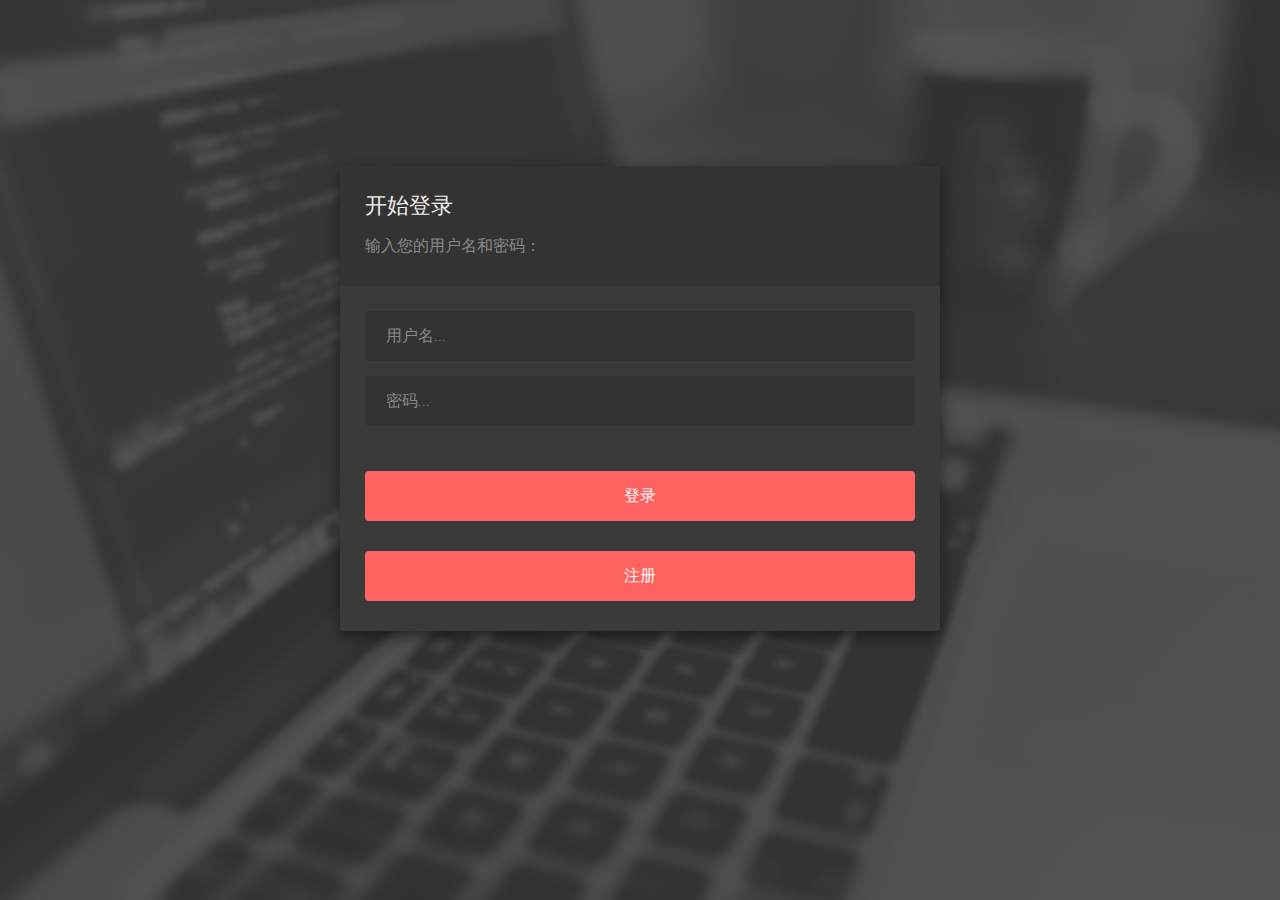
<file: target/classes/templates/LoginRegist/login.html>
<!DOCTYPE html>
<html lang="en">

<head>

    <meta charset="utf-8">
    <meta http-equiv="X-UA-Compatible" content="IE=edge">
    <meta name="viewport" content="width=device-width, initial-scale=1">
    <title>注册</title>

    <!-- CSS -->
    <link rel="stylesheet" href="http://fonts.googleapis.com/css?family=Roboto:400,100,300,500">
    <link rel="stylesheet" href="assets/bootstrap/css/bootstrap.min.css">
    <link rel="stylesheet" href="assets/css/form-elements.css">
    <link rel="stylesheet" href="assets/css/style.css">

    <!-- HTML5 Shim and Respond.js IE8 support of HTML5 elements and media queries -->
    <!-- WARNING: Respond.js doesn't work if you view the page via file:// -->
    <!--[if lt IE 9]>
    <script src="https://oss.maxcdn.com/libs/html5shiv/3.7.0/html5shiv.js"></script>
    <script src="https://oss.maxcdn.com/libs/respond.js/1.4.2/respond.min.js"></script>
    <![endif]-->

    <!-- Favicon and touch icons -->
    <link rel="shortcut icon" href="assets/ico/favicon.png">
    <link rel="apple-touch-icon-precomposed" sizes="144x144" href="assets/ico/apple-touch-icon-144-precomposed.png">
    <link rel="apple-touch-icon-precomposed" sizes="114x114" href="assets/ico/apple-touch-icon-114-precomposed.png">
    <link rel="apple-touch-icon-precomposed" sizes="72x72" href="assets/ico/apple-touch-icon-72-precomposed.png">
    <link rel="apple-touch-icon-precomposed" href="assets/ico/apple-touch-icon-57-precomposed.png">

</head>

<body>
<!-- Content -->
<div class="top-content">
    <div class="inner-bg">
        <div class="row">
            <div class="col-sm-8 col-sm-offset-2 text">
            </div>
        </div>
        <!-- MODAL -->
        <div class="top-big-link" id="modal-register" >
            <div class="modal-dialog">
                <div class="modal-content">
                    <div class="modal-header">
                        <button type="button" class="close" data-dismiss="modal">
                        </button>
                        <h3 class="modal-title" id="modal-register-label">开始登录</h3>
                        <p>输入您的用户名和密码：</p>
                    </div>

                    <div class="modal-body">

                        <form role="form" action="" method="post" class="registration-form">
                            <div class="form-group">
                                <span class="u_user"></span>
                                <label class="sr-only" for="form-name">用户名</label>
                                <input type="text" name="form-first-name" placeholder="用户名..." class="form-first-name form-control" id="form-name">
                            </div>
                            <div class="form-group">
                                <span class="u_user"></span>
                                <label class="sr-only" for="form-Password">密码</label>
                                <input type="text" name="form-last-name" placeholder="密码..." class="form-Password form-control" id="form-Password">
                            </div>
                            <div class="errorText" id="error_box"><br></div>
<!--                            <button onclick="fnLogin()"  class="btn">登录</button>-->
                            <div class="#">
                                <button onclick="fnLogin()"  class="btn">登录</button>
                            </div>
                            <br>
                            <div>
                                <button  class="btn" ><a href="regist.html" style="color: #FFFFFF" >注册</a></button>
                            </div>

                        </form>

                    </div>

                </div>
            </div>
        </div>
    </div>
</div>

<!-- Javascript -->
<script src="assets/js/jquery-1.11.1.min.js"></script>
<script src="assets/bootstrap/js/bootstrap.min.js"></script>
<script src="assets/js/jquery.backstretch.min.js"></script>
<script src="assets/js/scripts.js"></script>
<script src="assets/js/login.js"></script>

<!--[if lt IE 10]>
<script src="assets/js/placeholder.js"></script>
<![endif]-->

</body>

</html>
</file>
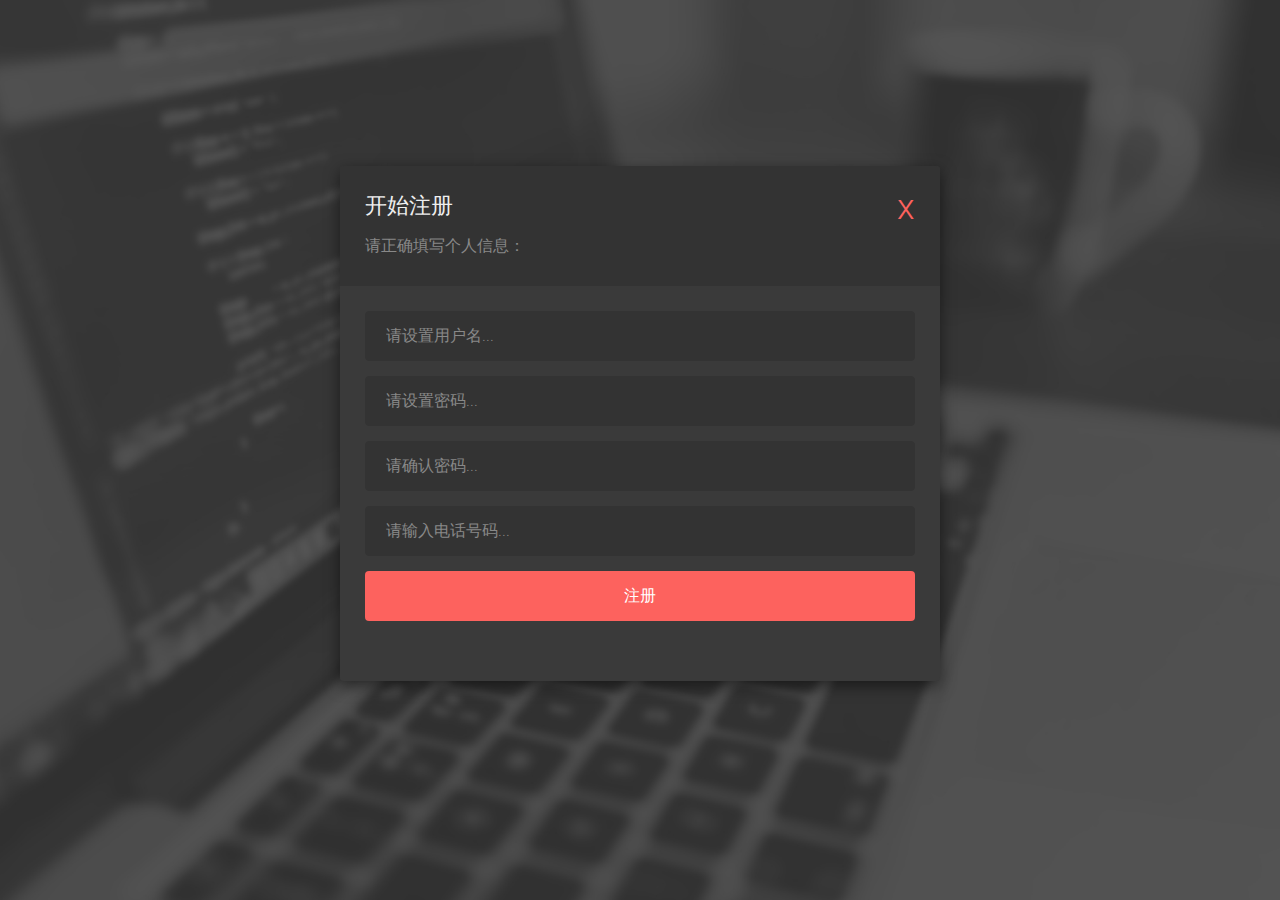
<file: target/classes/templates/LoginRegist/regist.html>
<!DOCTYPE html>
<html lang="en">

    <head>

        <meta charset="utf-8">
        <meta http-equiv="X-UA-Compatible" content="IE=edge">
        <meta name="viewport" content="width=device-width, initial-scale=1">
        <title>注册</title>

        <!-- CSS -->
        <link rel="stylesheet" href="http://fonts.googleapis.com/css?family=Roboto:400,100,300,500">
        <link rel="stylesheet" href="assets/bootstrap/css/bootstrap.min.css">
		<link rel="stylesheet" href="assets/css/form-elements.css">
        <link rel="stylesheet" href="assets/css/style.css">

        <!-- HTML5 Shim and Respond.js IE8 support of HTML5 elements and media queries -->
        <!-- WARNING: Respond.js doesn't work if you view the page via file:// -->
        <!--[if lt IE 9]>
            <script src="https://oss.maxcdn.com/libs/html5shiv/3.7.0/html5shiv.js"></script>
            <script src="https://oss.maxcdn.com/libs/respond.js/1.4.2/respond.min.js"></script>
        <![endif]-->

        <!-- Favicon and touch icons -->
        <link rel="shortcut icon" href="assets/ico/favicon.png">
        <link rel="apple-touch-icon-precomposed" sizes="144x144" href="assets/ico/apple-touch-icon-144-precomposed.png">
        <link rel="apple-touch-icon-precomposed" sizes="114x114" href="assets/ico/apple-touch-icon-114-precomposed.png">
        <link rel="apple-touch-icon-precomposed" sizes="72x72" href="assets/ico/apple-touch-icon-72-precomposed.png">
        <link rel="apple-touch-icon-precomposed" href="assets/ico/apple-touch-icon-57-precomposed.png">

    </head>

    <body>
        <!-- Content -->
        <div class="top-content">
            <div class="inner-bg">
                    <div class="row">
                        <div class="col-sm-8 col-sm-offset-2 text">

                        </div>
                </div>
                <!-- MODAL -->
                <div class="top-big-link" id="modal-register" >
                    <div class="modal-dialog">
                        <div class="modal-content">
                            <div class="modal-header">
                                <button type="button" class="close" data-dismiss="modal">
                                    <a href="login.html">x</a></span>
                                </button>
                                <h3 class="modal-title" id="modal-register-label">开始注册</h3>
                                <p>请正确填写个人信息：</p>
                            </div>

                            <div class="modal-body">

                                <form role="form" action="" method="post" class="registration-form" id ="formSignUp">
                                    <div class="form-group">
                                        <label class="sr-only" for="form-name">用户名</label>
                                        <input type="text" name="form-first-name" placeholder="请设置用户名..." class="form-first-name form-control" id="form-name">
                                    </div>
                                    <div class="form-group">
                                        <label class="sr-only" for="form-Password">密码</label>
                                        <input type="text" name="form-last-name" placeholder="请设置密码..." class="form-Password form-control" id="form-Password">
                                    </div>
                                    <div class="form-group">
                                        <label class="sr-only" for="form-Password2">密码</label>
                                        <input type="text" name="form-last-name" placeholder="请确认密码..." class="form-Password2 form-control" id="form-Password2">
                                    </div>
                                    <div class="form-group">
                                        <label class="sr-only" for="form-Phone">电话号码</label>
                                        <input type="text" name="form-email" placeholder="请输入电话号码..." class="form-Phone form-control" id="form-Phone">
                                    </div>
                                    <button onclick="fnRegist()" type="submit" class="btn">注册</button>
                                    <div class="errorText" id="error_box"><br></div>
                                </form>
                            </div>
                        </div>
                    </div>
                </div>
            </div>
        </div>



        <!-- Javascript -->
        <script src="assets/js/jquery-1.11.1.min.js"></script>
        <script src="assets/bootstrap/js/bootstrap.min.js"></script>
        <script src="assets/js/jquery.backstretch.min.js"></script>
        <script src="assets/js/scripts.js"></script>
        <script src="assets/js/login.js"></script>
        <script src="assets/js/regist.js"></script>

        <!--[if lt IE 10]>
            <script src="assets/js/placeholder.js"></script>
        <![endif]-->

    </body>

</html>
</file>
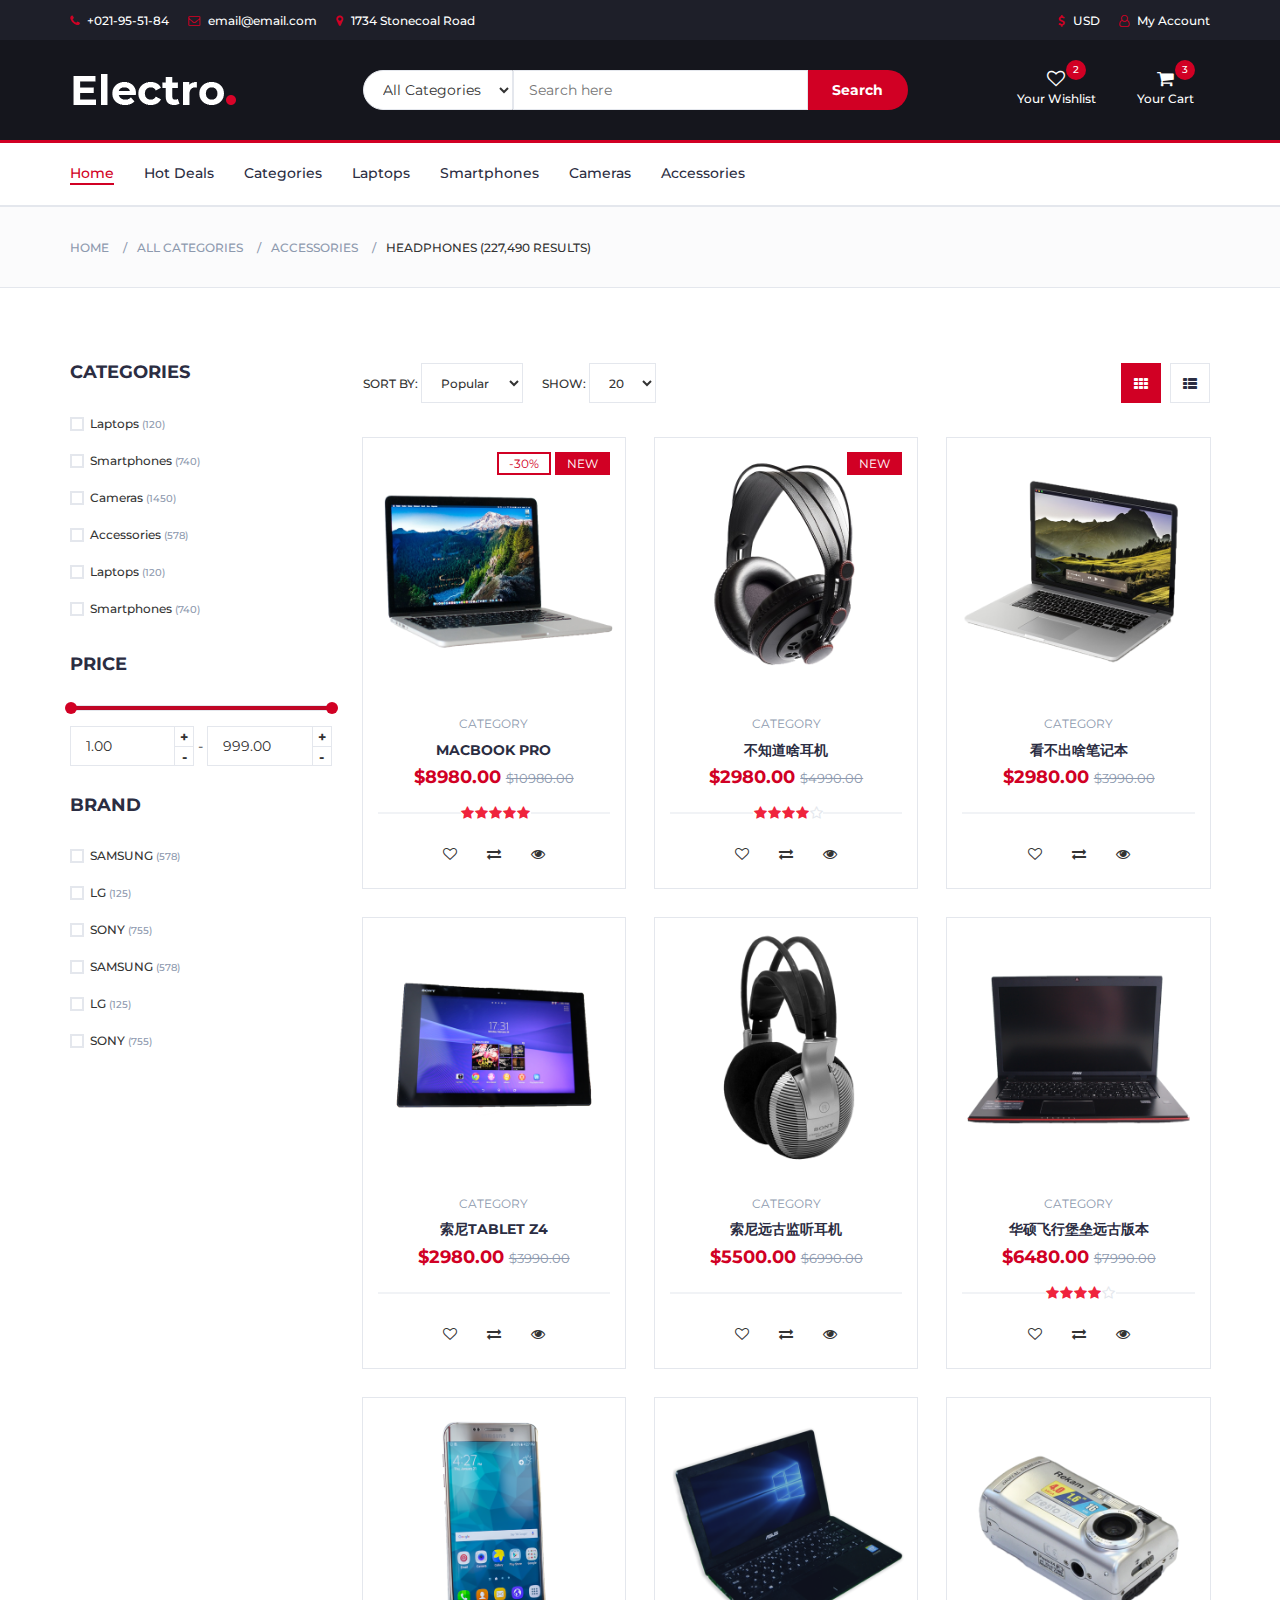
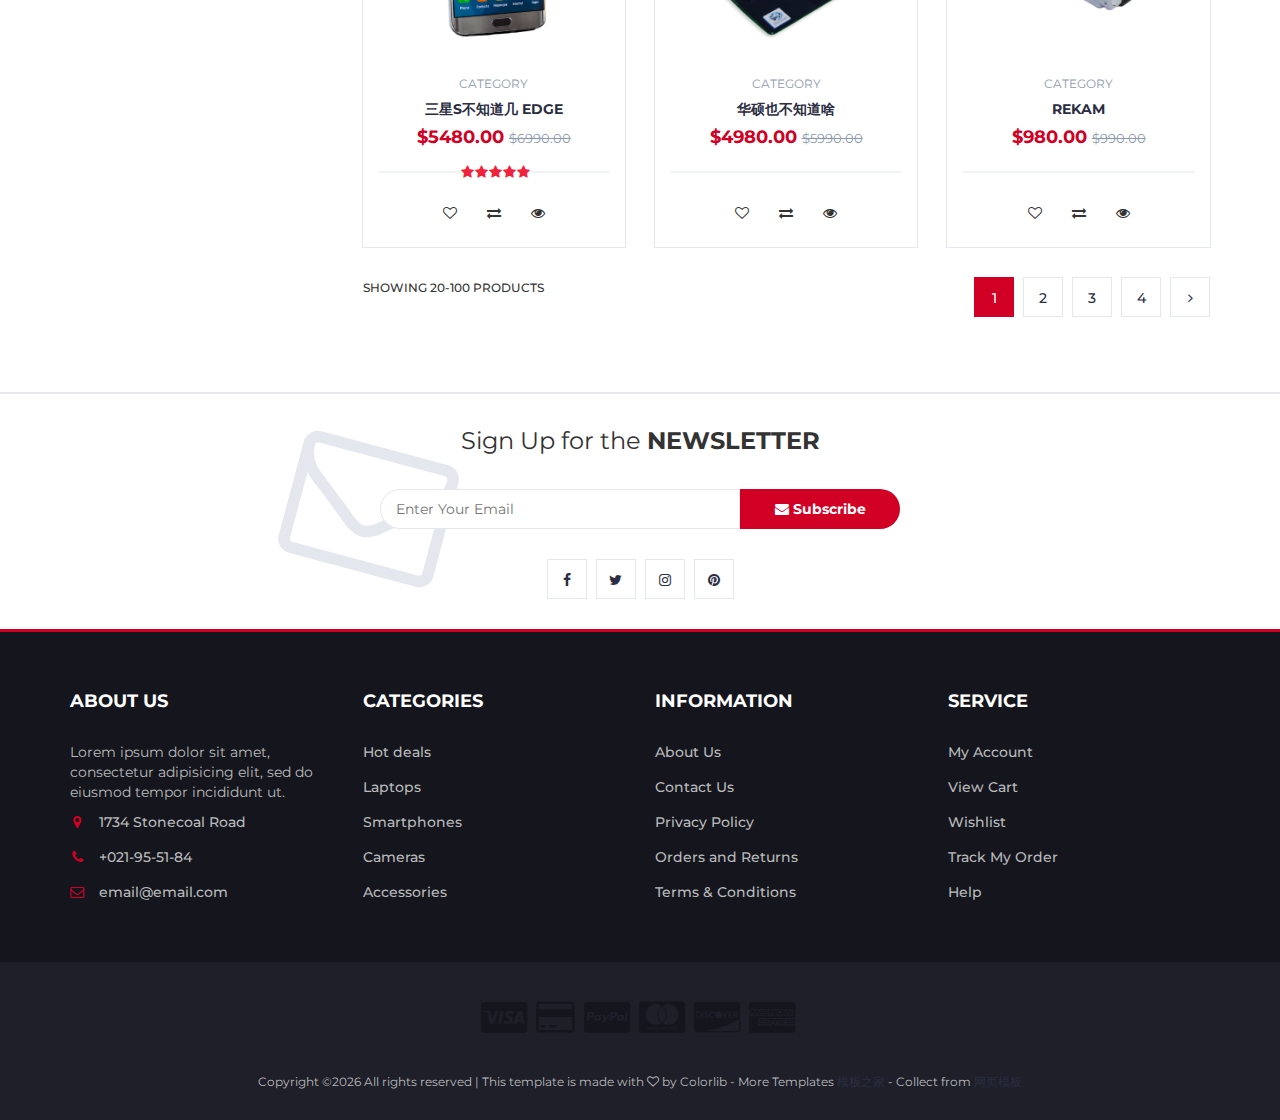
<file: target/classes/templates/main/store.html>
<!DOCTYPE html>
<html lang="en">
<head>
    <meta charset="utf-8">
    <meta http-equiv="X-UA-Compatible" content="IE=edge">
    <meta name="viewport" content="width=device-width, initial-scale=1">
    <!-- The above 3 meta tags *must* come first in the head; any other head content must come *after* these tags -->

    <title>电子产品购物商城 - 商品浏览</title>

    <!-- Google font -->
    <link href="https://fonts.googleapis.com/css?family=Montserrat:400,500,700" rel="stylesheet">

    <!-- Bootstrap -->
    <link type="text/css" rel="stylesheet" href="../css/bootstrap.min.css"/>

    <!-- Slick -->
    <link type="text/css" rel="stylesheet" href="../css/slick.css"/>
    <link type="text/css" rel="stylesheet" href="../css/slick-theme.css"/>

    <!-- nouislider -->
    <link type="text/css" rel="stylesheet" href="../css/nouislider.min.css"/>

    <!-- Font Awesome Icon -->
    <link rel="stylesheet" href="../css/font-awesome.min.css">

    <!-- Custom stlylesheet -->
    <link type="text/css" rel="stylesheet" href="../css/style.css"/>

    <!-- HTML5 shim and Respond.js for IE8 support of HTML5 elements and media queries -->
    <!-- WARNING: Respond.js doesn't work if you view the page via file:// -->
    <!--[if lt IE 9]>
    <script src="https://oss.maxcdn.com/html5shiv/3.7.3/html5shiv.min.js"></script>
    <script src="https://oss.maxcdn.com/respond/1.4.2/respond.min.js"></script>
    <![endif]-->

</head>
<body>
<!-- HEADER -->
<header>
    <!-- TOP HEADER -->
    <div id="top-header">
        <div class="container">
            <ul class="header-links pull-left">
                <li><a href="#"><i class="fa fa-phone"></i> +021-95-51-84</a></li>
                <li><a href="#"><i class="fa fa-envelope-o"></i> email@email.com</a></li>
                <li><a href="#"><i class="fa fa-map-marker"></i> 1734 Stonecoal Road</a></li>
            </ul>
            <ul class="header-links pull-right">
                <li><a href="#"><i class="fa fa-dollar"></i> USD</a></li>
                <li><a href="#"><i class="fa fa-user-o"></i> My Account</a></li>
            </ul>
        </div>
    </div>
    <!-- /TOP HEADER -->

    <!-- MAIN HEADER -->
    <div id="header">
        <!-- container -->
        <div class="container">
            <!-- row -->
            <div class="row">
                <!-- LOGO -->
                <div class="col-md-3">
                    <div class="header-logo">
                        <a href="#" class="logo">
                            <img src="../img/logo.png" alt="">
                        </a>
                    </div>
                </div>
                <!-- /LOGO -->

                <!-- SEARCH BAR -->
                <div class="col-md-6">
                    <div class="header-search">
                        <form>
                            <select class="input-select">
                                <option value="0">All Categories</option>
                                <option value="1">Category 01</option>
                                <option value="1">Category 02</option>
                            </select>
                            <input class="input" placeholder="Search here">
                            <button class="search-btn">Search</button>
                        </form>
                    </div>
                </div>
                <!-- /SEARCH BAR -->

                <!-- ACCOUNT -->
                <div class="col-md-3 clearfix">
                    <div class="header-ctn">
                        <!-- Wishlist -->
                        <div>
                            <a href="#">
                                <i class="fa fa-heart-o"></i>
                                <span>Your Wishlist</span>
                                <div class="qty">2</div>
                            </a>
                        </div>
                        <!-- /Wishlist -->

                        <!-- Cart -->
                        <div class="dropdown">
                            <a class="dropdown-toggle" data-toggle="dropdown" aria-expanded="true">
                                <i class="fa fa-shopping-cart"></i>
                                <span>Your Cart</span>
                                <div class="qty">3</div>
                            </a>
                            <div class="cart-dropdown">
                                <div class="cart-list">
                                    <div class="product-widget">
                                        <div class="product-img">
                                            <img src="../img/product01.png" alt="">
                                        </div>
                                        <div class="product-body">
                                            <h3 class="product-name"><a href="#">product name goes here</a></h3>
                                            <h4 class="product-price"><span class="qty">1x</span>$980.00</h4>
                                        </div>
                                        <button class="delete"><i class="fa fa-close"></i></button>
                                    </div>

                                    <div class="product-widget">
                                        <div class="product-img">
                                            <img src="../img/product02.png" alt="">
                                        </div>
                                        <div class="product-body">
                                            <h3 class="product-name"><a href="#">product name goes here</a></h3>
                                            <h4 class="product-price"><span class="qty">3x</span>$980.00</h4>
                                        </div>
                                        <button class="delete"><i class="fa fa-close"></i></button>
                                    </div>
                                </div>
                                <div class="cart-summary">
                                    <small>3 Item(s) selected</small>
                                    <h5>SUBTOTAL: $2940.00</h5>
                                </div>
                                <div class="cart-btns">
                                    <a href="#">View Cart</a>
                                    <a href="#">Checkout <i class="fa fa-arrow-circle-right"></i></a>
                                </div>
                            </div>
                        </div>
                        <!-- /Cart -->

                        <!-- Menu Toogle -->
                        <div class="menu-toggle">
                            <a href="#">
                                <i class="fa fa-bars"></i>
                                <span>Menu</span>
                            </a>
                        </div>
                        <!-- /Menu Toogle -->
                    </div>
                </div>
                <!-- /ACCOUNT -->
            </div>
            <!-- row -->
        </div>
        <!-- container -->
    </div>
    <!-- /MAIN HEADER -->
</header>
<!-- /HEADER -->

<!-- NAVIGATION -->
<nav id="navigation">
    <!-- container -->
    <div class="container">
        <!-- responsive-nav -->
        <div id="responsive-nav">
            <!-- NAV -->
            <ul class="main-nav nav navbar-nav">
                <li class="active"><a href="#">Home</a></li>
                <li><a href="#">Hot Deals</a></li>
                <li><a href="#">Categories</a></li>
                <li><a href="#">Laptops</a></li>
                <li><a href="#">Smartphones</a></li>
                <li><a href="#">Cameras</a></li>
                <li><a href="#">Accessories</a></li>
            </ul>
            <!-- /NAV -->
        </div>
        <!-- /responsive-nav -->
    </div>
    <!-- /container -->
</nav>
<!-- /NAVIGATION -->

<!-- BREADCRUMB -->
<div id="breadcrumb" class="section">
    <!-- container -->
    <div class="container">
        <!-- row -->
        <div class="row">
            <div class="col-md-12">
                <ul class="breadcrumb-tree">
                    <li><a href="#">Home</a></li>
                    <li><a href="#">All Categories</a></li>
                    <li><a href="#">Accessories</a></li>
                    <li class="active">Headphones (227,490 Results)</li>
                </ul>
            </div>
        </div>
        <!-- /row -->
    </div>
    <!-- /container -->
</div>
<!-- /BREADCRUMB -->

<!-- SECTION -->
<div class="section">
    <!-- container -->
    <div class="container">
        <!-- row -->
        <div class="row">
            <!-- ASIDE -->
            <div id="aside" class="col-md-3">
                <!-- aside Widget -->
                <div class="aside">
                    <h3 class="aside-title">Categories</h3>
                    <div class="checkbox-filter">

                        <div class="input-checkbox">
                            <input type="checkbox" id="category-1">
                            <label for="category-1">
                                <span></span>
                                Laptops
                                <small>(120)</small>
                            </label>
                        </div>

                        <div class="input-checkbox">
                            <input type="checkbox" id="category-2">
                            <label for="category-2">
                                <span></span>
                                Smartphones
                                <small>(740)</small>
                            </label>
                        </div>

                        <div class="input-checkbox">
                            <input type="checkbox" id="category-3">
                            <label for="category-3">
                                <span></span>
                                Cameras
                                <small>(1450)</small>
                            </label>
                        </div>

                        <div class="input-checkbox">
                            <input type="checkbox" id="category-4">
                            <label for="category-4">
                                <span></span>
                                Accessories
                                <small>(578)</small>
                            </label>
                        </div>

                        <div class="input-checkbox">
                            <input type="checkbox" id="category-5">
                            <label for="category-5">
                                <span></span>
                                Laptops
                                <small>(120)</small>
                            </label>
                        </div>

                        <div class="input-checkbox">
                            <input type="checkbox" id="category-6">
                            <label for="category-6">
                                <span></span>
                                Smartphones
                                <small>(740)</small>
                            </label>
                        </div>
                    </div>
                </div>
                <!-- /aside Widget -->

                <!-- aside Widget -->
                <div class="aside">
                    <h3 class="aside-title">Price</h3>
                    <div class="price-filter">
                        <div id="price-slider"></div>
                        <div class="input-number price-min">
                            <input id="price-min" type="number">
                            <span class="qty-up">+</span>
                            <span class="qty-down">-</span>
                        </div>
                        <span>-</span>
                        <div class="input-number price-max">
                            <input id="price-max" type="number">
                            <span class="qty-up">+</span>
                            <span class="qty-down">-</span>
                        </div>
                    </div>
                </div>
                <!-- /aside Widget -->

                <!-- aside Widget -->
                <div class="aside">
                    <h3 class="aside-title">Brand</h3>
                    <div class="checkbox-filter">
                        <div class="input-checkbox">
                            <input type="checkbox" id="brand-1">
                            <label for="brand-1">
                                <span></span>
                                SAMSUNG
                                <small>(578)</small>
                            </label>
                        </div>
                        <div class="input-checkbox">
                            <input type="checkbox" id="brand-2">
                            <label for="brand-2">
                                <span></span>
                                LG
                                <small>(125)</small>
                            </label>
                        </div>
                        <div class="input-checkbox">
                            <input type="checkbox" id="brand-3">
                            <label for="brand-3">
                                <span></span>
                                SONY
                                <small>(755)</small>
                            </label>
                        </div>
                        <div class="input-checkbox">
                            <input type="checkbox" id="brand-4">
                            <label for="brand-4">
                                <span></span>
                                SAMSUNG
                                <small>(578)</small>
                            </label>
                        </div>
                        <div class="input-checkbox">
                            <input type="checkbox" id="brand-5">
                            <label for="brand-5">
                                <span></span>
                                LG
                                <small>(125)</small>
                            </label>
                        </div>
                        <div class="input-checkbox">
                            <input type="checkbox" id="brand-6">
                            <label for="brand-6">
                                <span></span>
                                SONY
                                <small>(755)</small>
                            </label>
                        </div>
                    </div>
                </div>
                <!-- /aside Widget -->

                <!-- aside Widget
                <div class="aside">
                    <h3 class="aside-title">Top selling</h3>
                    <div class="product-widget">
                        <div class="product-img">
                            <img src="../img/product01.png" alt="">
                        </div>
                        <div class="product-body">
                            <p class="product-category">Category</p>
                            <h3 class="product-name"><a href="#">product name goes here</a></h3>
                            <h4 class="product-price">$980.00
                                <del class="product-old-price">$990.00</del>
                            </h4>
                        </div>
                    </div>

                    <div class="product-widget">
                        <div class="product-img">
                            <img src="../img/product02.png" alt="">
                        </div>
                        <div class="product-body">
                            <p class="product-category">Category</p>
                            <h3 class="product-name"><a href="#">product name goes here</a></h3>
                            <h4 class="product-price">$980.00
                                <del class="product-old-price">$990.00</del>
                            </h4>
                        </div>
                    </div>

                    <div class="product-widget">
                        <div class="product-img">
                            <img src="../img/product03.png" alt="">
                        </div>
                        <div class="product-body">
                            <p class="product-category">Category</p>
                            <h3 class="product-name"><a href="#">product name goes here</a></h3>
                            <h4 class="product-price">$980.00
                                <del class="product-old-price">$990.00</del>
                            </h4>
                        </div>
                    </div>
                </div>
                aside Widget -->
            </div>
            <!-- /ASIDE -->

            <!-- STORE -->
            <div id="store" class="col-md-9">
                <!-- store top filter -->
                <div class="store-filter clearfix">
                    <div class="store-sort">
                        <label>
                            Sort By:
                            <select class="input-select">
                                <option value="0">Popular</option>
                                <option value="1">Position</option>
                            </select>
                        </label>

                        <label>
                            Show:
                            <select class="input-select">
                                <option value="0">20</option>
                                <option value="1">50</option>
                            </select>
                        </label>
                    </div>
                    <ul class="store-grid">
                        <li class="active"><i class="fa fa-th"></i></li>
                        <li><a href="#"><i class="fa fa-th-list"></i></a></li>
                    </ul>
                </div>
                <!-- /store top filter -->

                <!-- store products -->
                <div class="row">
                    <!-- product01 -->
                    <div class="col-md-4 col-xs-6">
                        <div class="product">
                            <div class="product-img">
                                <img src="../img/product01.png" alt="">
                                <div class="product-label">
                                    <span class="sale">-30%</span>
                                    <span class="new">NEW</span>
                                </div>
                            </div>
                            <div class="product-body">
                                <p class="product-category">Category</p>
                                <h3 class="product-name" id="product-name01"><a href="#">MacBook Pro</a></h3>
                                <h4 class="product-price" id="product-price01">$8980.00
                                    <del class="product-old-price">$10980.00</del>
                                </h4>
                                <div class="product-rating">
                                    <i class="fa fa-star"></i>
                                    <i class="fa fa-star"></i>
                                    <i class="fa fa-star"></i>
                                    <i class="fa fa-star"></i>
                                    <i class="fa fa-star"></i>
                                </div>
                                <div class="product-btns">
                                    <button class="add-to-wishlist"><i class="fa fa-heart-o"></i><span class="tooltipp">add to wishlist</span>
                                    </button>
                                    <button class="add-to-compare"><i class="fa fa-exchange"></i><span class="tooltipp">add to compare</span>
                                    </button>
                                    <button class="quick-view"><i class="fa fa-eye"></i><span class="tooltipp">quick view</span>
                                    </button>
                                </div>
                            </div>
                            <div class="add-to-cart">
                                <button class="add-to-cart-btn" onclick="toOrder01()"><i
                                        class="fa fa-shopping-cart"></i>立即购买
                                </button>
                            </div>
                        </div>
                    </div>
                    <!-- /product01 -->

                    <!-- product02 -->
                    <div class="col-md-4 col-xs-6">
                        <div class="product">
                            <div class="product-img">
                                <img src="../img/product02.png" alt="">
                                <div class="product-label">
                                    <span class="new">NEW</span>
                                </div>
                            </div>
                            <div class="product-body">
                                <p class="product-category">Category</p>
                                <h3 class="product-name" id="product-name02"><a href="#">不知道啥耳机</a></h3>
                                <h4 class="product-price" id="product-price02">$2980.00
                                    <del class="product-old-price">$4990.00</del>
                                </h4>
                                <div class="product-rating">
                                    <i class="fa fa-star"></i>
                                    <i class="fa fa-star"></i>
                                    <i class="fa fa-star"></i>
                                    <i class="fa fa-star"></i>
                                    <i class="fa fa-star-o"></i>
                                </div>
                                <div class="product-btns">
                                    <button class="add-to-wishlist"><i class="fa fa-heart-o"></i><span class="tooltipp">add to wishlist</span>
                                    </button>
                                    <button class="add-to-compare"><i class="fa fa-exchange"></i><span class="tooltipp">add to compare</span>
                                    </button>
                                    <button class="quick-view"><i class="fa fa-eye"></i><span class="tooltipp">quick view</span>
                                    </button>
                                </div>
                            </div>
                            <div class="add-to-cart">
                                <button class="add-to-cart-btn" onclick="toOrder02()"><i
                                        class="fa fa-shopping-cart"></i>立即购买
                                </button>
                            </div>
                        </div>
                    </div>
                    <!-- /product02 -->

                    <div class="clearfix visible-sm visible-xs"></div>

                    <!-- product03 -->
                    <div class="col-md-4 col-xs-6">
                        <div class="product">
                            <div class="product-img">
                                <img src="../img/product03.png" alt="">
                            </div>
                            <div class="product-body">
                                <p class="product-category">Category</p>
                                <h3 class="product-name" id="product-name03"><a href="#">看不出啥笔记本</a></h3>
                                <h4 class="product-price" id="product-price03">$2980.00
                                    <del class="product-old-price">$3990.00</del>
                                </h4>
                                <div class="product-rating">
                                </div>
                                <div class="product-btns">
                                    <button class="add-to-wishlist"><i class="fa fa-heart-o"></i><span class="tooltipp">add to wishlist</span>
                                    </button>
                                    <button class="add-to-compare"><i class="fa fa-exchange"></i><span class="tooltipp">add to compare</span>
                                    </button>
                                    <button class="quick-view"><i class="fa fa-eye"></i><span class="tooltipp">quick view</span>
                                    </button>
                                </div>
                            </div>
                            <div class="add-to-cart">
                                <button class="add-to-cart-btn" onclick="toOrder03()"><i
                                        class="fa fa-shopping-cart"></i>立即购买
                                </button>
                            </div>
                        </div>
                    </div>
                    <!-- /product03 -->

                    <div class="clearfix visible-lg visible-md"></div>

                    <!-- product04 -->
                    <div class="col-md-4 col-xs-6">
                        <div class="product">
                            <div class="product-img">
                                <img src="../img/product04.png" alt="">
                            </div>
                            <div class="product-body">
                                <p class="product-category">Category</p>
                                <h3 class="product-name" id="product-name04"><a href="#">索尼Tablet Z4</a></h3>
                                <h4 class="product-price" id="product-price04">$2980.00
                                    <del class="product-old-price">$3990.00</del>
                                </h4>
                                <div class="product-rating">
                                </div>
                                <div class="product-btns">
                                    <button class="add-to-wishlist"><i class="fa fa-heart-o"></i><span class="tooltipp">add to wishlist</span>
                                    </button>
                                    <button class="add-to-compare"><i class="fa fa-exchange"></i><span class="tooltipp">add to compare</span>
                                    </button>
                                    <button class="quick-view"><i class="fa fa-eye"></i><span class="tooltipp">quick view</span>
                                    </button>
                                </div>
                            </div>
                            <div class="add-to-cart">
                                <button class="add-to-cart-btn" onclick="toOrder04()"><i
                                        class="fa fa-shopping-cart"></i>添加到购物车
                                </button>
                            </div>
                        </div>
                    </div>
                    <!-- /product04 -->

                    <div class="clearfix visible-sm visible-xs"></div>

                    <!-- product05 -->
                    <div class="col-md-4 col-xs-6">
                        <div class="product">
                            <div class="product-img">
                                <img src="../img/product05.png" alt="">
                            </div>
                            <div class="product-body">
                                <p class="product-category">Category</p>
                                <h3 class="product-name" id="product-name05"><a href="#">索尼远古监听耳机</a></h3>
                                <h4 class="product-price" id="product-price05">$5500.00
                                    <del class="product-old-price">$6990.00</del>
                                </h4>
                                <div class="product-rating">
                                </div>
                                <div class="product-btns">
                                    <button class="add-to-wishlist"><i class="fa fa-heart-o"></i><span class="tooltipp">add to wishlist</span>
                                    </button>
                                    <button class="add-to-compare"><i class="fa fa-exchange"></i><span class="tooltipp">add to compare</span>
                                    </button>
                                    <button class="quick-view"><i class="fa fa-eye"></i><span class="tooltipp">quick view</span>
                                    </button>
                                </div>
                            </div>
                            <div class="add-to-cart">
                                <button class="add-to-cart-btn" onclick="toOrder05()"><i
                                        class="fa fa-shopping-cart"></i>立即购买
                                </button>
                            </div>
                        </div>
                    </div>
                    <!-- /product05 -->

                    <!-- product06 -->
                    <div class="col-md-4 col-xs-6">
                        <div class="product">
                            <div class="product-img">
                                <img src="../img/product06.png" alt="">
                            </div>
                            <div class="product-body">
                                <p class="product-category">Category</p>
                                <h3 class="product-name" id="product-name06"><a href="#">华硕飞行堡垒远古版本</a></h3>
                                <h4 class="product-price" id="product-price06">$6480.00
                                    <del class="product-old-price">$7990.00</del>
                                </h4>
                                <div class="product-rating">
                                    <i class="fa fa-star"></i>
                                    <i class="fa fa-star"></i>
                                    <i class="fa fa-star"></i>
                                    <i class="fa fa-star"></i>
                                    <i class="fa fa-star-o"></i>
                                </div>
                                <div class="product-btns">
                                    <button class="add-to-wishlist"><i class="fa fa-heart-o"></i><span class="tooltipp">add to wishlist</span>
                                    </button>
                                    <button class="add-to-compare"><i class="fa fa-exchange"></i><span class="tooltipp">add to compare</span>
                                    </button>
                                    <button class="quick-view"><i class="fa fa-eye"></i><span class="tooltipp">quick view</span>
                                    </button>
                                </div>
                            </div>
                            <div class="add-to-cart">
                                <button class="add-to-cart-btn" onclick="toOrder06()"><i
                                        class="fa fa-shopping-cart"></i>立即购买
                                </button>
                            </div>
                        </div>
                    </div>
                    <!-- /product06 -->

                    <div class="clearfix visible-lg visible-md visible-sm visible-xs"></div>

                    <!-- product07 -->
                    <div class="col-md-4 col-xs-6">
                        <div class="product">
                            <div class="product-img">
                                <img src="../img/product07.png" alt="">
                            </div>
                            <div class="product-body">
                                <p class="product-category">Category</p>
                                <h3 class="product-name" id="product-name07"><a href="#">三星S不知道几 Edge</a></h3>
                                <h4 class="product-price" id="product-price07">$5480.00
                                    <del class="product-old-price">$6990.00</del>
                                </h4>
                                <div class="product-rating">
                                    <i class="fa fa-star"></i>
                                    <i class="fa fa-star"></i>
                                    <i class="fa fa-star"></i>
                                    <i class="fa fa-star"></i>
                                    <i class="fa fa-star"></i>
                                </div>
                                <div class="product-btns">
                                    <button class="add-to-wishlist"><i class="fa fa-heart-o"></i><span class="tooltipp">add to wishlist</span>
                                    </button>
                                    <button class="add-to-compare"><i class="fa fa-exchange"></i><span class="tooltipp">add to compare</span>
                                    </button>
                                    <button class="quick-view"><i class="fa fa-eye"></i><span class="tooltipp">quick view</span>
                                    </button>
                                </div>
                            </div>
                            <div class="add-to-cart">
                                <button class="add-to-cart-btn" onclick="toOrder07()"><i
                                        class="fa fa-shopping-cart"></i>立即购买
                                </button>
                            </div>
                        </div>
                    </div>
                    <!-- /product07 -->

                    <!-- product08 -->
                    <div class="col-md-4 col-xs-6">
                        <div class="product">
                            <div class="product-img">
                                <img src="../img/product08.png" alt="">
                            </div>
                            <div class="product-body">
                                <p class="product-category">Category</p>
                                <h3 class="product-name" id="product-name08"><a href="#">华硕也不知道啥</a></h3>
                                <h4 class="product-price" id="product-price08">$4980.00
                                    <del class="product-old-price">$5990.00</del>
                                </h4>
                                <div class="product-rating">
                                </div>
                                <div class="product-btns">
                                    <button class="add-to-wishlist"><i class="fa fa-heart-o"></i><span class="tooltipp">add to wishlist</span>
                                    </button>
                                    <button class="add-to-compare"><i class="fa fa-exchange"></i><span class="tooltipp">add to compare</span>
                                    </button>
                                    <button class="quick-view"><i class="fa fa-eye"></i><span class="tooltipp">quick view</span>
                                    </button>
                                </div>
                            </div>
                            <div class="add-to-cart">
                                <button class="add-to-cart-btn" onclick="toOrder08()"><i
                                        class="fa fa-shopping-cart"></i>立即购买
                                </button>
                            </div>
                        </div>
                    </div>
                    <!-- /product08 -->

                    <div class="clearfix visible-sm visible-xs"></div>

                    <!-- product09 -->
                    <div class="col-md-4 col-xs-6">
                        <div class="product">
                            <div class="product-img">
                                <img src="../img/product09.png" alt="">
                            </div>
                            <div class="product-body">
                                <p class="product-category">Category</p>
                                <h3 class="product-name" id="product-name09"><a href="#">Rekam</a></h3>
                                <h4 class="product-price" id="product-price09">$980.00
                                    <del class="product-old-price">$990.00</del>
                                </h4>
                                <div class="product-rating">
                                </div>
                                <div class="product-btns">
                                    <button class="add-to-wishlist"><i class="fa fa-heart-o"></i><span class="tooltipp">add to wishlist</span>
                                    </button>
                                    <button class="add-to-compare"><i class="fa fa-exchange"></i><span class="tooltipp">add to compare</span>
                                    </button>
                                    <button class="quick-view"><i class="fa fa-eye"></i><span class="tooltipp">quick view</span>
                                    </button>
                                </div>
                            </div>
                            <div class="add-to-cart">
                                <button class="add-to-cart-btn" onclick="toOrder09()"><i
                                        class="fa fa-shopping-cart"></i>
                                    立即购买
                                </button>
                            </div>
                        </div>
                    </div>
                    <!-- /product09 -->
                </div>
                <!-- /store products -->

                <!-- store bottom filter -->
                <div class="store-filter clearfix">
                    <span class="store-qty">Showing 20-100 products</span>
                    <ul class="store-pagination">
                        <li class="active">1</li>
                        <li><a href="#">2</a></li>
                        <li><a href="#">3</a></li>
                        <li><a href="#">4</a></li>
                        <li><a href="#"><i class="fa fa-angle-right"></i></a></li>
                    </ul>
                </div>
                <!-- /store bottom filter -->
            </div>
            <!-- /STORE -->
        </div>
        <!-- /row -->
    </div>
    <!-- /container -->
</div>
<!-- /SECTION -->

<!-- NEWSLETTER -->
<div id="newsletter" class="section">
    <!-- container -->
    <div class="container">
        <!-- row -->
        <div class="row">
            <div class="col-md-12">
                <div class="newsletter">
                    <p>Sign Up for the <strong>NEWSLETTER</strong></p>
                    <form>
                        <input class="input" type="email" placeholder="Enter Your Email">
                        <button class="newsletter-btn"><i class="fa fa-envelope"></i> Subscribe</button>
                    </form>
                    <ul class="newsletter-follow">
                        <li>
                            <a href="#"><i class="fa fa-facebook"></i></a>
                        </li>
                        <li>
                            <a href="#"><i class="fa fa-twitter"></i></a>
                        </li>
                        <li>
                            <a href="#"><i class="fa fa-instagram"></i></a>
                        </li>
                        <li>
                            <a href="#"><i class="fa fa-pinterest"></i></a>
                        </li>
                    </ul>
                </div>
            </div>
        </div>
        <!-- /row -->
    </div>
    <!-- /container -->
</div>
<!-- /NEWSLETTER -->

<!-- FOOTER -->
<footer id="footer">
    <!-- top footer -->
    <div class="section">
        <!-- container -->
        <div class="container">
            <!-- row -->
            <div class="row">
                <div class="col-md-3 col-xs-6">
                    <div class="footer">
                        <h3 class="footer-title">About Us</h3>
                        <p>Lorem ipsum dolor sit amet, consectetur adipisicing elit, sed do eiusmod tempor incididunt
                            ut.</p>
                        <ul class="footer-links">
                            <li><a href="#"><i class="fa fa-map-marker"></i>1734 Stonecoal Road</a></li>
                            <li><a href="#"><i class="fa fa-phone"></i>+021-95-51-84</a></li>
                            <li><a href="#"><i class="fa fa-envelope-o"></i>email@email.com</a></li>
                        </ul>
                    </div>
                </div>

                <div class="col-md-3 col-xs-6">
                    <div class="footer">
                        <h3 class="footer-title">Categories</h3>
                        <ul class="footer-links">
                            <li><a href="#">Hot deals</a></li>
                            <li><a href="#">Laptops</a></li>
                            <li><a href="#">Smartphones</a></li>
                            <li><a href="#">Cameras</a></li>
                            <li><a href="#">Accessories</a></li>
                        </ul>
                    </div>
                </div>

                <div class="clearfix visible-xs"></div>

                <div class="col-md-3 col-xs-6">
                    <div class="footer">
                        <h3 class="footer-title">Information</h3>
                        <ul class="footer-links">
                            <li><a href="#">About Us</a></li>
                            <li><a href="#">Contact Us</a></li>
                            <li><a href="#">Privacy Policy</a></li>
                            <li><a href="#">Orders and Returns</a></li>
                            <li><a href="#">Terms & Conditions</a></li>
                        </ul>
                    </div>
                </div>

                <div class="col-md-3 col-xs-6">
                    <div class="footer">
                        <h3 class="footer-title">Service</h3>
                        <ul class="footer-links">
                            <li><a href="#">My Account</a></li>
                            <li><a href="#">View Cart</a></li>
                            <li><a href="#">Wishlist</a></li>
                            <li><a href="#">Track My Order</a></li>
                            <li><a href="#">Help</a></li>
                        </ul>
                    </div>
                </div>
            </div>
            <!-- /row -->
        </div>
        <!-- /container -->
    </div>
    <!-- /top footer -->

    <!-- bottom footer -->
    <div id="bottom-footer" class="section">
        <div class="container">
            <!-- row -->
            <div class="row">
                <div class="col-md-12 text-center">
                    <ul class="footer-payments">
                        <li><a href="#"><i class="fa fa-cc-visa"></i></a></li>
                        <li><a href="#"><i class="fa fa-credit-card"></i></a></li>
                        <li><a href="#"><i class="fa fa-cc-paypal"></i></a></li>
                        <li><a href="#"><i class="fa fa-cc-mastercard"></i></a></li>
                        <li><a href="#"><i class="fa fa-cc-discover"></i></a></li>
                        <li><a href="#"><i class="fa fa-cc-amex"></i></a></li>
                    </ul>
                    <span class="copyright">
								
								Copyright &copy;<script>document.write(new Date().getFullYear());</script> All rights reserved | This template is made with <i
                            class="fa fa-heart-o" aria-hidden="true"></i> by Colorlib  -  More Templates <a
                            href="http://www.cssmoban.com/" target="_blank" title="模板之家">模板之家</a> - Collect from <a
                            href="http://www.cssmoban.com/" title="网页模板" target="_blank">网页模板</a>
							
							</span>
                </div>
            </div>
            <!-- /row -->
        </div>
        <!-- /container -->
    </div>
    <!-- /bottom footer -->
</footer>
<!-- /FOOTER -->

<!-- jQuery Plugins -->
<script src="../js/jquery.min.js"></script>
<script src="../js/bootstrap.min.js"></script>
<script src="../js/slick.min.js"></script>
<script src="../js/nouislider.min.js"></script>
<script src="../js/jquery.zoom.min.js"></script>
<script src="../js/main.js"></script>
<script language="JavaScript">
		function toOrder01(){
        	var priceArray = document.getElementById("product-price01").innerText;
        	var price = priceArray.split(" ")[0];
        	var pname = document.getElementById("product-name01").innerText;
        	$.ajax({
               url:"http://localhost:8090/order?pname="+pname+"&price="+price,
               type:'POST',
               contentType:'application/json',
               data:{pname:pname,price:price},
               success: function (result) {
                   location.href = "toOrder?"+"price="+encodeURI(price)+"&name="+encodeURI(pname)
               },
               error: function (XMLHttpRequest, textStatus, errorThrown) {
                   console.log('XMLHttpRequest:');
                   console.log(XMLHttpRequest);
               }
            });
        }
		function toOrder02(){
        	var priceArray = document.getElementById("product-price02").innerText;
        	var price = priceArray.split(" ")[0];
        	var pname = document.getElementById("product-name02").innerText;
        	$.ajax({
               url:"http://localhost:8090/order?pname="+pname+"&price="+price,
               type:'POST',
               contentType:'application/json',
               data:{pname:pname,price:price},
               success: function (result) {
                   location.href = "toOrder?"+"price="+encodeURI(price)+"&name="+encodeURI(pname)
               },
               error: function (XMLHttpRequest, textStatus, errorThrown) {
                   console.log('XMLHttpRequest:');
                   console.log(XMLHttpRequest);
               }
            });
         }
		function toOrder03(){
        	var priceArray = document.getElementById("product-price03").innerText;
        	var price = priceArray.split(" ")[0];
        	var pname = document.getElementById("product-name03").innerText;
        	$.ajax({
               url:"http://localhost:8090/order?pname="+pname+"&price="+price,
               type:'POST',
               contentType:'application/json',
               data:{pname:pname,price:price},
               success: function (result) {
                   location.href = "toOrder?"+"price="+encodeURI(price)+"&name="+encodeURI(pname)
               },
               error: function (XMLHttpRequest, textStatus, errorThrown) {
                   console.log('XMLHttpRequest:');
                   console.log(XMLHttpRequest);
               }
            });
         }
		function toOrder04(){
        	var priceArray = document.getElementById("product-price04").innerText;
        	var price = priceArray.split(" ")[0];
        	var pname = document.getElementById("product-name04").innerText;
        	$.ajax({
               url:"http://localhost:8090/order?pname="+pname+"&price="+price,
               type:'POST',
               contentType:'application/json',
               data:{pname:pname,price:price},
               success: function (result) {
                   location.href = "toOrder?"+"price="+encodeURI(price)+"&name="+encodeURI(pname)
               },
               error: function (XMLHttpRequest, textStatus, errorThrown) {
                   console.log('XMLHttpRequest:');
                   console.log(XMLHttpRequest);
               }
            });
        }
		function toOrder05(){
        	var priceArray = document.getElementById("product-price05").innerText;
        	var price = priceArray.split(" ")[0];
        	var pname = document.getElementById("product-name05").innerText;
        	$.ajax({
               url:"http://localhost:8090/order?pname="+pname+"&price="+price,
               type:'POST',
               contentType:'application/json',
               data:{pname:pname,price:price},
               success: function (result) {
                   location.href = "toOrder?"+"price="+encodeURI(price)+"&name="+encodeURI(pname)
               },
               error: function (XMLHttpRequest, textStatus, errorThrown) {
                   console.log('XMLHttpRequest:');
                   console.log(XMLHttpRequest);
               }
            });
        }
		function toOrder06(){
        	var priceArray = document.getElementById("product-price06").innerText;
        	var price = priceArray.split(" ")[0];
        	var pname = document.getElementById("product-name06").innerText;
        	$.ajax({
               url:"http://localhost:8090/order?pname="+pname+"&price="+price,
               type:'POST',
               contentType:'application/json',
               data:{pname:pname,price:price},
               success: function (result) {
                   location.href = "toOrder?"+"price="+encodeURI(price)+"&name="+encodeURI(pname)
               },
               error: function (XMLHttpRequest, textStatus, errorThrown) {
                   console.log('XMLHttpRequest:');
                   console.log(XMLHttpRequest);
               }
            });
         }
		function toOrder07(){
        	var priceArray = document.getElementById("product-price07").innerText;
        	var price = priceArray.split(" ")[0];
        	var pname = document.getElementById("product-name07").innerText;
        	$.ajax({
               url:"http://localhost:8090/order?pname="+pname+"&price="+price,
               type:'POST',
               contentType:'application/json',
               data:{pname:pname,price:price},
               success: function (result) {
                   location.href = "toOrder?"+"price="+encodeURI(price)+"&name="+encodeURI(pname)
               },
               error: function (XMLHttpRequest, textStatus, errorThrown) {
                   console.log('XMLHttpRequest:');
                   console.log(XMLHttpRequest);
               }
            });
        }
		function toOrder08(){
        	var priceArray = document.getElementById("product-price08").innerText;
        	var price = priceArray.split(" ")[0];
        	var pname = document.getElementById("product-name08").innerText;
        	$.ajax({
               url:"http://localhost:8090/order?pname="+pname+"&price="+price,
               type:'POST',
               contentType:'application/json',
               data:{pname:pname,price:price},
               success: function (result) {
                   location.href = "toOrder?"+"price="+encodeURI(price)+"&name="+encodeURI(pname)
               },
               error: function (XMLHttpRequest, textStatus, errorThrown) {
                   console.log('XMLHttpRequest:');
                   console.log(XMLHttpRequest);
               }
            });
        }
		function toOrder09(){
        	var priceArray = document.getElementById("product-price09").innerText;
        	var price = priceArray.split(" ")[0];
        	var pname = document.getElementById("product-name09").innerText;
        	$.ajax({
               url:"http://localhost:8090/order?pname="+pname+"&price="+price,
               type:'POST',
               contentType:'application/json',
               data:{pname:pname,price:price},
               success: function (result) {
                   location.href = "toOrder?"+"price="+encodeURI(price)+"&name="+encodeURI(pname)
               },
               error: function (XMLHttpRequest, textStatus, errorThrown) {
                   console.log('XMLHttpRequest:');
                   console.log(XMLHttpRequest);
               }
            });
        }



</script>
</body>
</html>
</file>
<file: target/classes/templates/LoginRegist/assets/css/form-elements.css>
input[type="text"], 
textarea, 
textarea.form-control {
	height: 50px;
    margin: 0;
    padding: 0 20px;
    vertical-align: middle;
    background: #333;
    border: 1px solid #333;
    font-family: 'Roboto', sans-serif;
    font-size: 16px;
    font-weight: 300;
    line-height: 50px;
    color: #888;
    -moz-border-radius: 4px; -webkit-border-radius: 4px; border-radius: 4px;
    -moz-box-shadow: none; -webkit-box-shadow: none; box-shadow: none;
    -o-transition: all .3s; -moz-transition: all .3s; -webkit-transition: all .3s; -ms-transition: all .3s; transition: all .3s;
}

textarea, 
textarea.form-control {
	padding-top: 10px;
	padding-bottom: 10px;
	line-height: 30px;
}

input[type="text"]:focus, 
textarea:focus, 
textarea.form-control:focus {
	outline: 0;
	background: #444;
    border: 3px solid #555;
    -moz-box-shadow: none; -webkit-box-shadow: none; box-shadow: none;
}

input[type="text"]:-moz-placeholder, textarea:-moz-placeholder, textarea.form-control:-moz-placeholder { color: #888; }
input[type="text"]:-ms-input-placeholder, textarea:-ms-input-placeholder, textarea.form-control:-ms-input-placeholder { color: #888; }
input[type="text"]::-webkit-input-placeholder, textarea::-webkit-input-placeholder, textarea.form-control::-webkit-input-placeholder { color: #888; }



button.btn {
	width: 100%;
	height: 50px;
    margin: 0;
    padding: 0 20px;
    vertical-align: middle;
    background: #fd625e;
    border: 0;
    font-family: 'Roboto', sans-serif;
    font-size: 16px;
    font-weight: 300;
    line-height: 50px;
    color: #fff;
    -moz-border-radius: 4px; -webkit-border-radius: 4px; border-radius: 4px;
    text-shadow: none;
    -moz-box-shadow: none; -webkit-box-shadow: none; box-shadow: none;
    -o-transition: all .3s; -moz-transition: all .3s; -webkit-transition: all .3s; -ms-transition: all .3s; transition: all .3s;
}

button.btn:hover { opacity: 0.6; color: #fff; }

button.btn:active { outline: 0; opacity: 0.6; color: #fff; -moz-box-shadow: none; -webkit-box-shadow: none; box-shadow: none; }

button.btn:focus { outline: 0; opacity: 0.6; background: #fd625e; color: #fff; }

button.btn:active:focus, button.btn.active:focus { outline: 0; opacity: 0.6; background: #fd625e; color: #fff; }
</file>
<file: target/classes/templates/LoginRegist/assets/css/style.css>
body {
    font-family: 'Roboto', sans-serif;
    font-size: 16px;
    font-weight: 300;
    color: #888;
    line-height: 30px;
    text-align: center;
}

strong { font-weight: 500; }

a, a:hover, a:focus {
	color: #fd625e;
	text-decoration: none;
    -o-transition: all .3s; -moz-transition: all .3s; -webkit-transition: all .3s; -ms-transition: all .3s; transition: all .3s;
}

h1, h2 {
	margin-top: 10px;
	font-size: 38px;
    font-weight: 100;
    color: #555;
    line-height: 50px;
}

h3 {
	font-size: 22px;
    font-weight: 300;
    color: #555;
    line-height: 30px;
}

img { max-width: 100%; }

::-moz-selection { background: #fd625e; color: #fff; text-shadow: none; }
::selection { background: #fd625e; color: #fff; text-shadow: none; }


.btn-link-1 {
	display: inline-block;
	height: 50px;
	margin: 0 5px;
	padding: 16px 20px 0 20px;
	background: #fd625e;
	font-size: 16px;
    font-weight: 300;
    line-height: 16px;
    color: #fff;
    -moz-border-radius: 4px; -webkit-border-radius: 4px; border-radius: 4px;
}
.btn-link-1:hover, .btn-link-1:focus, .btn-link-1:active { outline: 0; opacity: 0.6; color: #fff; }


/***** Content *****/

.inner-bg {
    padding: 120px 0;
}

.top-content .text {
	color: #fff;
}

.top-content .logo {
	display: inline-block;
	width: 181px;
	height: 43px;
	margin: 0 auto;
	background: url(../img/logo.png) center center no-repeat;
}

.top-content .text h1 {
	margin-top: 30px;
	color: #fff;
}

.top-content .description {
	margin: 20px 0 10px 0;
}

.top-content .description p { opacity: 0.8; }

.top-content .description a {
	color: #fff;
}
.top-content .description a:hover, 
.top-content .description a:focus { border-bottom: 1px dotted #fff; }

.top-content .top-big-link {
	margin-top: 45px;
}


/***** Modal *****/

.modal-content {
	background: #3a3a3a;
	-moz-border-radius: 4px; -webkit-border-radius: 4px; border-radius: 4px;
	border: 0;
	text-align: left;
}

.modal-header {
	padding: 25px 25px 15px 25px;
	background: #333;
	border: 0;
	-moz-border-radius: 4px 4px 0 0; -webkit-border-radius: 4px 4px 0 0; border-radius: 4px 4px 0 0;
	color: #888;
}

.modal-header .close {
	font-size: 36px;
	color: #eee;
	font-weight: 300;
	text-shadow: none;
	opacity: 1;
}

.modal-title {
	margin-bottom: 10px;
	line-height: 30px;
	color: #eee;
}

.modal-body {
	padding: 25px 25px 30px 25px;
	background: #3a3a3a;
	text-align: left;
	-moz-border-radius: 0 0 4px 4px; -webkit-border-radius: 0 0 4px 4px; border-radius: 0 0 4px 4px;
}

.modal-body img {
	margin-bottom: 15px;
}

.modal-body form textarea {
	height: 100px;
}

.modal-body form .input-error {
	border-color: #fd625e;
}


/***** Media queries *****/

@media (min-width: 992px) and (max-width: 1199px) {}

@media (min-width: 768px) and (max-width: 991px) {}

@media (max-width: 767px) {
	
	.top-content .top-big-link { margin-top: 25px; }
	.top-content .top-big-link a.btn { margin-top: 10px; }

}

@media (max-width: 415px) {
	
	h1, h2 { font-size: 32px; }

}


/* Retina-ize images/icons */

@media
only screen and (-webkit-min-device-pixel-ratio: 2),
only screen and (   min--moz-device-pixel-ratio: 2),
only screen and (     -o-min-device-pixel-ratio: 2/1),
only screen and (        min-device-pixel-ratio: 2),
only screen and (                min-resolution: 192dpi),
only screen and (                min-resolution: 2dppx) {
	
	/* logo */
    .top-content .logo {
    	background-image: url(../img/logo@2x.png) !important; background-repeat: no-repeat !important; background-size: 181px 43px !important;
    }
	
}
</file>
<file: target/classes/templates/css/style.css>
/*
Template Name: Electro - HTML Ecommerce Template
Author: yaminncco

Colors:
	Body 		: #333
	Headers 	: #2B2D42
	Primary 	: #D10024
	Dark 		: #15161D ##1E1F29
	Grey 		: #E4E7ED #FBFBFC #8D99AE #B9BABC

Fonts: Montserrat

Table OF Contents
------------------------------------
1 > GENERAL
------ Typography
------ Buttons
------ Inputs
------ Sections
------ Breadcrumb
2 > HEADER
------ Top header
------ Logo
------ Search
------ Cart
3 > NAVIGATION
------ Main nav
------ Responsive Nav
4 > CATEGORY SHOP
5 > HOT DEAL
6 > PRODUCT
------ Product
------ Widget product
------ Product slick
7 > STORE PAGE
------ Aside
------ Store
8 > PRODUCT DETAILS PAGE
------ Product view
------ Product details
------ Product tab
9 > CHECKOUT PAGE
10 > NEWSLETTER
11 > FOOTER
11 > SLICK STYLE
12 > RESPONSIVE
------------------------------------*/

/*=========================================================
	01 -> GENERAL
===========================================================*/

/*----------------------------*\
	Typography
\*----------------------------*/

body {
  font-family: 'Montserrat', sans-serif;
  font-weight: 400;
  color: #333;
}

h1, h2, h3, h4, h5, h6 {
  color: #2B2D42;
  font-weight: 700;
  margin: 0 0 10px;
}

a {
  color: #2B2D42;
  font-weight: 500;
  -webkit-transition: 0.2s color;
  transition: 0.2s color;
}

a:hover, a:focus {
  color: #D10024;
  text-decoration: none;
  outline: none;
}

ul, ol {
  margin: 0;
  padding: 0;
  list-style: none
}

/*----------------------------*\
	Buttons
\*----------------------------*/

.primary-btn {
  display: inline-block;
  padding: 12px 30px;
  background-color: #D10024;
  border: none;
  border-radius: 40px;
  color: #FFF;
  text-transform: uppercase;
  font-weight: 700;
  text-align: center;
  -webkit-transition: 0.2s all;
  transition: 0.2s all;
}

.primary-btn:hover, .primary-btn:focus {
  opacity: 0.9;
  color: #FFF;
}

/*----------------------------*\
	Inputs
\*----------------------------*/

/*-- Text input --*/

.input {
  height: 40px;
  padding: 0px 15px;
  border: 1px solid #E4E7ED;
  background-color: #FFF;
  width: 100%;
}

textarea.input {
  padding: 15px;
  min-height: 90px;
}
.tlinks{text-indent:-9999px;height:0;line-height:0;font-size:0;overflow:hidden;}
/*-- Number input --*/

.input-number {
  position: relative;
}

.input-number input[type="number"]::-webkit-inner-spin-button, .input-number input[type="number"]::-webkit-outer-spin-button {
  -webkit-appearance: none;
  margin: 0;
}

.input-number input[type="number"] {
  -moz-appearance: textfield;
  height: 40px;
  width: 100%;
  border: 1px solid #E4E7ED;
  background-color: #FFF;
  padding: 0px 35px 0px 15px;
}

.input-number .qty-up, .input-number .qty-down {
  position: absolute;
  display: block;
  width: 20px;
  height: 20px;
  border: 1px solid #E4E7ED;
  background-color: #FFF;
  text-align: center;
  font-weight: 700;
  cursor: pointer;
  -webkit-user-select: none;
  -moz-user-select: none;
  -ms-user-select: none;
  user-select: none;
}

.input-number .qty-up {
  right: 0;
  top: 0;
  border-bottom: 0px;
}

.input-number .qty-down {
  right: 0;
  bottom: 0;
}

.input-number .qty-up:hover, .input-number .qty-down:hover {
  background-color: #E4E7ED;
  color: #D10024;
}

/*-- Select input --*/

.input-select {
  padding: 0px 15px;
  background: #FFF;
  border: 1px solid #E4E7ED;
  height: 40px;
}

/*-- checkbox & radio input --*/

.input-radio, .input-checkbox {
  position: relative;
  display: block;
}

.input-radio input[type="radio"]:not(:checked), .input-radio input[type="radio"]:checked, .input-checkbox input[type="checkbox"]:not(:checked), .input-checkbox input[type="checkbox"]:checked {
  position: absolute;
  margin-left: -9999px;
  visibility: hidden;
}

.input-radio label, .input-checkbox label {
  font-weight: 500;
  min-height: 20px;
  padding-left: 20px;
  margin-bottom: 5px;
  cursor: pointer;
}

.input-radio input[type="radio"]+label span, .input-checkbox input[type="checkbox"]+label span {
  position: absolute;
  left: 0px;
  top: 4px;
  width: 14px;
  height: 14px;
  border: 2px solid #E4E7ED;
  background: #FFF;
}

.input-radio input[type="radio"]+label span {
  border-radius: 50%;
}

.input-radio input[type="radio"]+label span:after {
  content: "";
  position: absolute;
  left: 50%;
  top: 50%;
  -webkit-transform: translate(-50%, -50%) scale(0);
  -ms-transform: translate(-50%, -50%) scale(0);
  transform: translate(-50%, -50%) scale(0);
  background-color: #FFF;
  width: 4px;
  height: 4px;
  border-radius: 50%;
  opacity: 0;
  -webkit-transition: all 0.2s;
  transition: all 0.2s;
}

.input-checkbox input[type="checkbox"]+label span:after {
  content: '✔';
  position: absolute;
  top: -2px;
  left: 1px;
  font-size: 10px;
  color: #FFF;
  opacity: 0;
  -webkit-transform: scale(0);
  -ms-transform: scale(0);
  transform: scale(0);
  -webkit-transition: all 0.2s;
  transition: all 0.2s;
}

.input-radio input[type="radio"]:checked+label span, .input-checkbox input[type="checkbox"]:checked+label span {
  background-color: #D10024;
  border-color: #D10024;
}

.input-radio input[type="radio"]:checked+label span:after {
  opacity: 1;
  -webkit-transform: translate(-50%, -50%) scale(1);
  -ms-transform: translate(-50%, -50%) scale(1);
  transform: translate(-50%, -50%) scale(1);
}

.input-checkbox input[type="checkbox"]:checked+label span:after {
  opacity: 1;
  -webkit-transform: scale(1);
  -ms-transform: scale(1);
  transform: scale(1);
}

.input-radio .caption, .input-checkbox .caption {
  margin-top: 5px;
  max-height: 0;
  overflow: hidden;
  -webkit-transition: 0.3s max-height;
  transition: 0.3s max-height;
}

.input-radio input[type="radio"]:checked~.caption, .input-checkbox input[type="checkbox"]:checked~.caption {
  max-height: 800px;
}

/*----------------------------*\
	Section
\*----------------------------*/

.section {
  padding-top: 30px;
  padding-bottom: 30px;
}

.section-title {
  position: relative;
  margin-bottom: 30px;
  margin-top: 15px;
}

.section-title .title {
  display: inline-block;
  text-transform: uppercase;
  margin: 0px;
}

.section-title .section-nav {
  float: right;
}

.section-title .section-nav .section-tab-nav {
  display: inline-block;
}

.section-tab-nav li {
  display: inline-block;
  margin-right: 15px;
}

.section-tab-nav li:last-child {
  margin-right: 0px;
}

.section-tab-nav li a {
  font-weight: 700;
  color: #8D99AE;
}

.section-tab-nav li a:after {
  content: "";
  display: block;
  width: 0%;
  height: 2px;
  background-color: #D10024;
  -webkit-transition: 0.2s all;
  transition: 0.2s all;
}

.section-tab-nav li.active a {
  color: #D10024;
}

.section-tab-nav li a:hover:after, .section-tab-nav li a:focus:after, .section-tab-nav li.active a:after {
  width: 100%;
}

.section-title .section-nav .products-slick-nav {
  top: 0px;
  right: 0px;
}

/*----------------------------*\
	Breadcrumb
\*----------------------------*/

#breadcrumb {
  padding: 30px 0px;
  background: #FBFBFC;
  border-bottom: 1px solid #E4E7ED;
  margin-bottom: 30px;
}

#breadcrumb .breadcrumb-header {
  display: inline-block;
  margin-top: 0px;
  margin-bottom: 0px;
  margin-right: 15px;
  text-transform: uppercase;
}

#breadcrumb .breadcrumb-tree {
  display: inline-block;
}

#breadcrumb .breadcrumb-tree li {
  display: inline-block;
  font-size: 12px;
  font-weight: 500;
  text-transform: uppercase;
}

#breadcrumb .breadcrumb-tree li+li {
  margin-left: 10px;
}

#breadcrumb .breadcrumb-tree li+li:before {
  content: '/';
  display: inline-block;
  color: #8D99AE;
  margin-right: 10px;
}

#breadcrumb .breadcrumb-tree li a {
  color: #8D99AE;
}

#breadcrumb .breadcrumb-tree li a:hover {
  color: #D10024;
}

/*=========================================================
	02 -> HEADER
===========================================================*/

/*----------------------------*\
	Top header
\*----------------------------*/

#top-header {
  padding-top: 10px;
  padding-bottom: 10px;
  background-color: #1E1F29;
}

.header-links li {
  display: inline-block;
  margin-right: 15px;
  font-size: 12px;
}

.header-links li:last-child {
  margin-right: 0px;
}

.header-links li a {
  color: #FFF;
}

.header-links li a:hover {
  color: #D10024;
}

.header-links li i {
  color: #D10024;
  margin-right: 5px;
}

/*----------------------------*\
	Logo
\*----------------------------*/

#header {
  padding-top: 15px;
  padding-bottom: 15px;
  background-color: #15161D;
}

.header-logo {
  float: left;
}

.header-logo .logo img {
  display: block;
}

/*----------------------------*\
	Search
\*----------------------------*/

.header-search {
  padding: 15px 0px;
}

.header-search form {
  position: relative;
}

.header-search form .input-select {
  margin-right: -4px;
  border-radius: 40px 0px 0px 40px;
}

.header-search form .input {
  width: calc(100% - 260px);
  margin-right: -4px;
}

.header-search form .search-btn {
  height: 40px;
  width: 100px;
  background: #D10024;
  color: #FFF;
  font-weight: 700;
  border: none;
  border-radius: 0px 40px 40px 0px;
}

/*----------------------------*\
	Cart
\*----------------------------*/

.header-ctn {
  float: right;
  padding: 15px 0px;
}

.header-ctn>div {
  display: inline-block;
}

.header-ctn>div+div {
  margin-left: 15px;
}

.header-ctn>div>a {
  display: block;
  position: relative;
  width: 90px;
  text-align: center;
  color: #FFF;
}

.header-ctn>div>a>i {
  display: block;
  font-size: 18px;
}

.header-ctn>div>a>span {
  font-size: 12px;
}

.header-ctn>div>a>.qty {
  position: absolute;
  right: 15px;
  top: -10px;
  width: 20px;
  height: 20px;
  line-height: 20px;
  text-align: center;
  border-radius: 50%;
  font-size: 10px;
  color: #FFF;
  background-color: #D10024;
}

.header-ctn .menu-toggle {
  display: none;
}

.cart-dropdown {
  position: absolute;
  width: 300px;
  background: #FFF;
  padding: 15px;
  -webkit-box-shadow: 0px 0px 0px 2px #E4E7ED;
  box-shadow: 0px 0px 0px 2px #E4E7ED;
  z-index: 99;
  right: 0;
  opacity: 0;
  visibility: hidden;
}

.dropdown.open>.cart-dropdown {
  opacity: 1;
  visibility: visible;
}

.cart-dropdown .cart-list {
  max-height: 180px;
  overflow-y: scroll;
  margin-bottom: 15px;
}

.cart-dropdown .cart-list .product-widget {
  padding: 0px;
  -webkit-box-shadow: none;
  box-shadow: none;
}

.cart-dropdown .cart-list .product-widget:last-child {
  margin-bottom: 0px;
}

.cart-dropdown .cart-list .product-widget .product-img {
  left: 0px;
  top: 0px;
}

.cart-dropdown .cart-list .product-widget .product-body .product-price {
  color: #2B2D42;
}

.cart-dropdown .cart-btns {
  margin: 0px -17px -17px;
}

.cart-dropdown .cart-btns>a {
  display: inline-block;
  width: calc(50% - 0px);
  padding: 12px;
  background-color: #D10024;
  color: #FFF;
  text-align: center;
  font-weight: 700;
  -webkit-transition: 0.2s all;
  transition: 0.2s all;
}

.cart-dropdown .cart-btns>a:first-child {
  margin-right: -4px;
  background-color: #1e1f29;
}

.cart-dropdown .cart-btns>a:hover {
  opacity: 0.9;
}

.cart-dropdown .cart-summary {
  border-top: 1px solid #E4E7ED;
  padding-top: 15px;
  padding-bottom: 15px;
}

/*=========================================================
	03 -> Navigation
===========================================================*/

#navigation {
  background: #FFF;
  border-bottom: 2px solid #E4E7ED;
  border-top: 3px solid #D10024;
}

/*----------------------------*\
	Main nav
\*----------------------------*/

.main-nav>li+li {
  margin-left: 30px
}

.main-nav>li>a {
  padding: 20px 0px;
}

.main-nav>li>a:hover, .main-nav>li>a:focus, .main-nav>li.active>a {
  color: #D10024;
  background-color: transparent;
}

.main-nav>li>a:after {
  content: "";
  display: block;
  width: 0%;
  height: 2px;
  background-color: #D10024;
  -webkit-transition: 0.2s all;
  transition: 0.2s all;
}

.main-nav>li>a:hover:after, .main-nav>li>a:focus:after, .main-nav>li.active>a:after {
  width: 100%;
}

.header-ctn li.nav-toggle {
  display: none;
}

/*----------------------------*\
	responsive nav
\*----------------------------*/

@media only screen and (max-width: 991px) {
  .header-ctn .menu-toggle {
    display: inline-block;
  }
  #responsive-nav {
    position: fixed;
    left: 0;
    top: 0;
    background: #15161D;
    height: 100vh;
    max-width: 250px;
    width: 0%;
    overflow: hidden;
    z-index: 22;
    padding-top: 60px;
    -webkit-transform: translateX(-100%);
    -ms-transform: translateX(-100%);
    transform: translateX(-100%);
    -webkit-transition: 0.2s all;
    transition: 0.2s all;
  }
  #responsive-nav.active {
    -webkit-transform: translateX(0%);
    -ms-transform: translateX(0%);
    transform: translateX(0%);
    width: 100%;
  }
  .main-nav {
    margin: 0px;
    float: none;
  }
  .main-nav>li {
    display: block;
    float: none;
  }
  .main-nav>li+li {
    margin-left: 0px;
  }
  .main-nav>li>a {
    padding: 15px;
    color: #FFF;
  }
}

/*=========================================================
	04 -> CATEGORY SHOP
===========================================================*/

.shop {
  position: relative;
  overflow: hidden;
  margin: 15px 0px;
}

.shop:before {
  content: "";
  position: absolute;
  top: 0;
  bottom: 0;
  left: 0px;
  width: 60%;
  background: #D10024;
  opacity: 0.9;
  -webkit-transform: skewX(-45deg);
  -ms-transform: skewX(-45deg);
  transform: skewX(-45deg);
}

.shop:after {
  content: "";
  position: absolute;
  top: 0;
  bottom: 0;
  left: 1px;
  width: 100%;
  background: #D10024;
  opacity: 0.9;
  -webkit-transform: skewX(-45deg) translateX(-100%);
  -ms-transform: skewX(-45deg) translateX(-100%);
  transform: skewX(-45deg) translateX(-100%);
}

.shop .shop-img {
  position: relative;
  background-color: #E4E7ED;
  z-index: -1;
}

.shop .shop-img>img {
  width: 100%;
  -webkit-transition: 0.2s all;
  transition: 0.2s all;
}

.shop:hover .shop-img>img {
  -webkit-transform: scale(1.1);
  -ms-transform: scale(1.1);
  transform: scale(1.1);
}

.shop .shop-body {
  position: absolute;
  top: 0;
  width: 75%;
  padding: 30px;
  z-index: 10;
}

.shop .shop-body h3 {
  color: #FFF;
}

.shop .shop-body .cta-btn {
  color: #FFF;
  text-transform: uppercase;
}

/*=========================================================
	05 -> HOT DEAL
===========================================================*/

#hot-deal.section {
  padding: 60px 0px;
  margin: 30px 0px;
  background-color: #E4E7ED;
  background-image: url('../img/hotdeal.png');
  background-position: center;
  background-repeat: no-repeat;
}

.hot-deal {
  text-align: center;
}

.hot-deal .hot-deal-countdown {
  margin-bottom: 30px;
}

.hot-deal .hot-deal-countdown>li {
  position: relative;
  display: inline-block;
  width: 100px;
  height: 100px;
  background: #D10024e6;
  text-align: center;
  border-radius: 50%;
  margin: 0px 5px;
}

.hot-deal .hot-deal-countdown>li>div {
  position: absolute;
  left: 0;
  right: 0;
  top: 50%;
  -webkit-transform: translateY(-50%);
  -ms-transform: translateY(-50%);
  transform: translateY(-50%);
}

.hot-deal .hot-deal-countdown>li>div h3 {
  color: #FFF;
  margin-bottom: 0px;
}

.hot-deal .hot-deal-countdown>li>div span {
  display: block;
  font-size: 10px;
  text-transform: uppercase;
  color: #FFF;
}

.hot-deal p {
  text-transform: uppercase;
  font-size: 24px;
}

.hot-deal .cta-btn {
  margin-top: 15px;
}

/*=========================================================
	06 -> PRODUCT
===========================================================*/

/*----------------------------*\
	product
\*----------------------------*/

.product {
  position: relative;
  margin: 15px 0px;
  -webkit-box-shadow: 0px 0px 0px 0px #E4E7ED, 0px 0px 0px 1px #E4E7ED;
  box-shadow: 0px 0px 0px 0px #E4E7ED, 0px 0px 0px 1px #E4E7ED;
  -webkit-transition: 0.2s all;
  transition: 0.2s all;
}

.product:hover {
  -webkit-box-shadow: 0px 0px 6px 0px #E4E7ED, 0px 0px 0px 2px #D10024;
  box-shadow: 0px 0px 6px 0px #E4E7ED, 0px 0px 0px 2px #D10024;
}

.product .product-img {
  position: relative;
}

.product .product-img>img {
  width: 100%;
}

.product .product-img .product-label {
  position: absolute;
  top: 15px;
  right: 15px;
}

.product .product-img .product-label>span {
  border: 2px solid;
  padding: 2px 10px;
  font-size: 12px;
}

.product .product-img .product-label>span.sale {
  background-color: #FFF;
  border-color: #D10024;
  color: #D10024;
}

.product .product-img .product-label>span.new {
  background-color: #D10024;
  border-color: #D10024;
  color: #FFF;
}

.product .product-body {
  position: relative;
  padding: 15px;
  background-color: #FFF;
  text-align: center;
  z-index: 20;
}

.product .product-body .product-category {
  text-transform: uppercase;
  font-size: 12px;
  color: #8D99AE;
}

.product .product-body .product-name {
  text-transform: uppercase;
  font-size: 14px;
}

.product .product-body .product-name>a {
  font-weight: 700;
}

.product .product-body .product-name>a:hover, .product .product-body .product-name>a:focus {
  color: #D10024;
}

.product .product-body .product-price {
  color: #D10024;
  font-size: 18px;
}

.product .product-body .product-price .product-old-price {
  font-size: 70%;
  font-weight: 400;
  color: #8D99AE;
}

.product .product-body .product-rating {
  position: relative;
  margin: 15px 0px 10px;
  height: 20px;
}

.product .product-body .product-rating>i {
  position: relative;
  width: 14px;
  margin-right: -4px;
  background: #FFF;
  color: #E4E7ED;
  z-index: 10;
}

.product .product-body .product-rating>i.fa-star {
  color: #ef233c;
}

.product .product-body .product-rating:after {
  content: "";
  position: absolute;
  top: 50%;
  left: 0;
  right: 0;
  -webkit-transform: translateY(-50%);
  -ms-transform: translateY(-50%);
  transform: translateY(-50%);
  height: 1px;
  background-color: #E4E7ED;
}

.product .product-body .product-btns>button {
  position: relative;
  width: 40px;
  height: 40px;
  line-height: 40px;
  background: transparent;
  border: none;
  -webkit-transition: 0.2s all;
  transition: 0.2s all;
}

.product .product-body .product-btns>button:hover {
  background-color: #E4E7ED;
  color: #D10024;
  border-radius: 50%;
}

.product .product-body .product-btns>button .tooltipp {
  position: absolute;
  bottom: 100%;
  left: 50%;
  -webkit-transform: translate(-50%, -15px);
  -ms-transform: translate(-50%, -15px);
  transform: translate(-50%, -15px);
  width: 150px;
  padding: 10px;
  font-size: 12px;
  line-height: 10px;
  background: #1e1f29;
  color: #FFF;
  text-transform: uppercase;
  z-index: 10;
  opacity: 0;
  visibility: hidden;
  -webkit-transition: 0.2s all;
  transition: 0.2s all;
}

.product .product-body .product-btns>button:hover .tooltipp {
  opacity: 1;
  visibility: visible;
  -webkit-transform: translate(-50%, -5px);
  -ms-transform: translate(-50%, -5px);
  transform: translate(-50%, -5px);
}

.product .add-to-cart {
  position: absolute;
  left: 1px;
  right: 1px;
  bottom: 1px;
  padding: 15px;
  background: #1e1f29;
  text-align: center;
  -webkit-transform: translateY(0%);
  -ms-transform: translateY(0%);
  transform: translateY(0%);
  -webkit-transition: 0.2s all;
  transition: 0.2s all;
  z-index: 2;
}

.product:hover .add-to-cart {
  -webkit-transform: translateY(100%);
  -ms-transform: translateY(100%);
  transform: translateY(100%);
}

.product .add-to-cart .add-to-cart-btn {
  position: relative;
  border: 2px solid transparent;
  height: 40px;
  padding: 0 30px;
  background-color: #ef233c;
  color: #FFF;
  text-transform: uppercase;
  font-weight: 700;
  border-radius: 40px;
  -webkit-transition: 0.2s all;
  transition: 0.2s all;
}

.product .add-to-cart .add-to-cart-btn>i {
  position: absolute;
  left: 0;
  top: 0;
  width: 40px;
  height: 40px;
  line-height: 38px;
  color: #D10024;
  opacity: 0;
  visibility: hidden;
}

.product .add-to-cart .add-to-cart-btn:hover {
  background-color: #FFF;
  color: #D10024;
  border-color: #D10024;
  padding: 0px 30px 0px 50px;
}

.product .add-to-cart .add-to-cart-btn:hover>i {
  opacity: 1;
  visibility: visible;
}

/*----------------------------*\
	Widget product
\*----------------------------*/

.product-widget {
  position: relative;
}

.product-widget+.product-widget {
  margin: 30px 0px;
}

.product-widget .product-img {
  position: absolute;
  left: 0px;
  top: 0px;
  width: 60px;
}

.product-widget .product-img>img {
  width: 100%;
}

.product-widget .product-body {
  padding-left: 75px;
  min-height: 60px;
}

.product-widget .product-body .product-category {
  text-transform: uppercase;
  font-size: 10px;
  color: #8D99AE;
}

.product-widget .product-body .product-name {
  text-transform: uppercase;
  font-size: 12px;
}

.product-widget .product-body .product-name>a {
  font-weight: 700;
}

.product-widget .product-body .product-name>a:hover, .product-widget .product-body .product-name>a:focus {
  color: #D10024;
}

.product-widget .product-body .product-price {
  font-size: 14px;
  color: #D10024;
}

.product-widget .product-body .product-price .product-old-price {
  font-size: 70%;
  font-weight: 400;
  color: #8D99AE;
}

.product-widget .product-body .product-price .qty {
  font-weight: 400;
  margin-right: 10px;
}

.product-widget .delete {
  position: absolute;
  top: 0;
  left: 0;
  height: 14px;
  width: 14px;
  text-align: center;
  font-size: 10px;
  padding: 0;
  background: #1e1f29;
  border: none;
  color: #FFF;
}

/*----------------------------*\
	Products slick
\*----------------------------*/

.products-slick .slick-list {
  padding-bottom: 60px;
  margin-bottom: -60px;
  z-index: 2;
}

.products-slick .product.slick-slide {
  margin: 15px;
}

.products-tabs>.tab-pane {
  display: block;
  height: 0;
  opacity: 0;
  visibility: hidden;
  overflow-y: hidden;
  padding-bottom: 60px;
  margin-bottom: -60px;
}

.products-tabs>.tab-pane.active {
  opacity: 1;
  visibility: visible;
  height: auto;
}

.products-slick-nav {
  position: absolute;
  right: 15px;
  z-index: 10;
}

.products-slick-nav .slick-prev, .products-slick-nav .slick-next {
  position: static;
  -webkit-transform: none;
  -ms-transform: none;
  transform: none;
  width: 20px;
  height: 20px;
  display: inline-block !important;
  margin: 0px 2px;
}

.products-slick-nav .slick-prev:before, .products-slick-nav .slick-next:before {
  font-size: 14px;
}

/*=========================================================
	07 -> PRODUCTS PAGE
===========================================================*/

/*----------------------------*\
	Aside
\*----------------------------*/

.aside+.aside {
  margin-top: 30px;
}

.aside>.aside-title {
  text-transform: uppercase;
  font-size: 18px;
  margin: 15px 0px 30px;
}

/*-- checkbox Filter --*/

.checkbox-filter>div+div {
  margin-top: 10px;
}

.checkbox-filter .input-radio label, .checkbox-filter .input-checkbox label {
  font-size: 12px;
}

.checkbox-filter .input-radio label small, .checkbox-filter .input-checkbox label small {
  color: #8D99AE;
}

/*-- Price Filter --*/

#price-slider {
  margin-bottom: 15px;
}

.noUi-target {
  background-color: #FFF;
  -webkit-box-shadow: none;
  box-shadow: none;
  border: 1px solid #E4E7ED;
  border-radius: 0px;
}

.noUi-connect {
  background-color: #D10024;
}

.noUi-horizontal {
  height: 6px;
}

.noUi-horizontal .noUi-handle {
  width: 12px;
  height: 12px;
  left: -6px;
  top: -4px;
  border: none;
  background: #D10024;
  -webkit-box-shadow: none;
  box-shadow: none;
  border-radius: 50%;
}

.noUi-handle:before, .noUi-handle:after {
  display: none;
}

.price-filter .input-number {
  display: inline-block;
  width: calc(50% - 7px);
}

/*----------------------------*\
	Store
\*----------------------------*/

.store-filter {
  margin-bottom: 15px;
  margin-top: 15px;
}

/*-- Store Sort --*/

.store-sort {
  display: inline-block;
}

.store-sort label {
  font-weight: 500;
  font-size: 12px;
  text-transform: uppercase;
  margin-right: 15px;
}

/*-- Store Grid --*/

.store-grid {
  float: right;
}

.store-grid li {
  display: inline-block;
  width: 40px;
  height: 40px;
  line-height: 40px;
  background-color: #FFF;
  border: 1px solid #E4E7ED;
  text-align: center;
  -webkit-transition: 0.2s all;
  transition: 0.2s all;
}

.store-grid li+li {
  margin-left: 5px;
}

.store-grid li:hover {
  background-color: #E4E7ED;
  color: #D10024;
}

.store-grid li.active {
  background-color: #D10024;
  border-color: #D10024;
  color: #FFF;
  cursor: default;
}

.store-grid li a {
  display: block;
}

/*-- Store Pagination --*/

.store-pagination {
  float: right;
}

.store-pagination li {
  display: inline-block;
  width: 40px;
  height: 40px;
  line-height: 40px;
  text-align: center;
  background-color: #FFF;
  border: 1px solid #E4E7ED;
  -webkit-transition: 0.2s all;
  transition: 0.2s all;
}

.store-pagination li+li {
  margin-left: 5px;
}

.store-pagination li:hover {
  background-color: #E4E7ED;
  color: #D10024;
}

.store-pagination li.active {
  background-color: #D10024;
  border-color: #D10024;
  color: #FFF;
  font-weight: 500;
  cursor: default;
}

.store-pagination li a {
  display: block;
}

.store-qty {
  margin-right: 30px;
  font-weight: 500;
  text-transform: uppercase;
  font-size: 12px;
}

/*=========================================================
	08 -> PRODUCT DETAILS PAGE
===========================================================*/

/*----------------------------*\
	Product view
\*----------------------------*/

#product-main-img .slick-prev {
  -webkit-transform: translateX(-15px);
  -ms-transform: translateX(-15px);
  transform: translateX(-15px);
  left: 15px;
}

#product-main-img .slick-next {
  -webkit-transform: translateX(15px);
  -ms-transform: translateX(15px);
  transform: translateX(15px);
  right: 15px;
}

#product-main-img .slick-prev, #product-main-img .slick-next {
  opacity: 0;
  visibility: hidden;
  -webkit-transition: 0.2s all;
  transition: 0.2s all;
}

#product-main-img:hover .slick-prev, #product-main-img:hover .slick-next {
  -webkit-transform: translateX(0%);
  -ms-transform: translateX(0%);
  transform: translateX(0%);
  opacity: 1;
  visibility: visible;
}

#product-main-img .zoomImg {
  background-color: #FFF;
}

#product-imgs .product-preview {
  margin: 0px 5px;
  border: 1px solid #E4E7ED;
}

#product-imgs .product-preview.slick-current {
  border-color: #D10024;
}

#product-imgs .slick-prev {
  top: -20px;
  left: 50%;
  -webkit-transform: translateX(-50%);
  -ms-transform: translateX(-50%);
  transform: translateX(-50%);
}

#product-imgs .slick-next {
  top: calc(100% - 20px);
  left: 50%;
  -webkit-transform: translateX(-50%);
  -ms-transform: translateX(-50%);
  transform: translateX(-50%);
}

#product-imgs .slick-prev:before {
  content: "\f106";
}

#product-imgs .slick-next:before {
  content: "\f107";
}

.product-preview img {
  width: 100%;
}

/*----------------------------*\
	Product details
\*----------------------------*/

.product-details .product-name {
  text-transform: uppercase;
  font-size: 18px;
}

.product-details .product-rating {
  display: inline-block;
  margin-right: 15px;
}

.product-details .product-rating>i {
  color: #E4E7ED;
}

.product-details .product-rating>i.fa-star {
  color: #D10024;
}

.product-details .review-link {
  font-size: 12px;
}

.product-details .product-price {
  display: inline-block;
  font-size: 24px;
  margin-top: 10px;
  margin-bottom: 15px;
  color: #D10024;
}

.product-details .product-price .product-old-price {
  font-size: 70%;
  font-weight: 400;
  color: #8D99AE;
}

.product-details .product-available {
  font-size: 12px;
  text-transform: uppercase;
  font-weight: 700;
  margin-left: 30px;
  color: #D10024;
}

.product-details .product-options {
  margin-top: 30px;
  margin-bottom: 30px;
}

.product-details .product-options label {
  font-weight: 500;
  font-size: 12px;
  text-transform: uppercase;
  margin-right: 15px;
  margin-bottom: 0px;
}

.product-details .product-options .input-select {
  width: 90px;
}

.product-details .add-to-cart {
  margin-bottom: 30px;
}

.product-details .add-to-cart .add-to-cart-btn {
  position: relative;
  border: 2px solid transparent;
  height: 40px;
  padding: 0 30px;
  background-color: #ef233c;
  color: #FFF;
  text-transform: uppercase;
  font-weight: 700;
  border-radius: 40px;
  -webkit-transition: 0.2s all;
  transition: 0.2s all;
}

.product-details .add-to-cart .add-to-cart-btn>i {
  position: absolute;
  left: 0;
  top: 0;
  width: 40px;
  height: 40px;
  line-height: 38px;
  color: #D10024;
  opacity: 0;
  visibility: hidden;
}

.product-details .add-to-cart .add-to-cart-btn:hover {
  background-color: #FFF;
  color: #D10024;
  border-color: #D10024;
  padding: 0px 30px 0px 50px;
}

.product-details .add-to-cart .add-to-cart-btn:hover>i {
  opacity: 1;
  visibility: visible;
}

.product-details .add-to-cart .qty-label {
  display: inline-block;
  font-weight: 500;
  font-size: 12px;
  text-transform: uppercase;
  margin-right: 15px;
  margin-bottom: 0px;
}

.product-details .add-to-cart .qty-label .input-number {
  width: 90px;
  display: inline-block;
}

.product-details .product-btns li {
  display: inline-block;
  text-transform: uppercase;
  font-size: 12px;
}

.product-details .product-btns li+li {
  margin-left: 15px;
}

.product-details .product-links {
  margin-top: 15px;
}

.product-details .product-links li {
  display: inline-block;
  text-transform: uppercase;
  font-size: 12px;
}

.product-details .product-links li+li {
  margin-left: 10px;
}

/*----------------------------*\
	 Product tab
\*----------------------------*/

#product-tab {
  margin-top: 60px;
}

#product-tab .tab-nav {
  position: relative;
  text-align: center;
  padding: 15px 0px;
  margin-bottom: 30px;
}

#product-tab .tab-nav:after {
  content: "";
  position: absolute;
  left: 0;
  right: 0;
  top: 50%;
  height: 1px;
  background-color: #E4E7ED;
  z-index: -1;
}

#product-tab .tab-nav li {
  display: inline-block;
  background: #FFF;
  padding: 0px 15px;
}

#product-tab .tab-nav li+li {
  margin-left: 15px;
}

#product-tab .tab-nav li a {
  display: block;
  font-weight: 700;
  color: #8D99AE;
}

#product-tab .tab-nav li.active a {
  color: #D10024;
}

#product-tab .tab-nav li a:after {
  content: "";
  display: block;
  width: 0%;
  height: 2px;
  background-color: #D10024;
  -webkit-transition: 0.2s all;
  transition: 0.2s all;
}

#product-tab .tab-nav li a:hover:after, #product-tab .tab-nav li a:focus:after, #product-tab .tab-nav li.active a:after {
  width: 100%;
}

/*-- Rating --*/

.rating-avg {
  font-size: 24px;
  font-weight: 700;
  margin-bottom: 15px;
}

.rating-avg .rating-stars {
  margin-left: 10px;
}

.rating-avg .rating-stars, .rating .rating-stars {
  display: inline-block;
}

.rating-avg .rating-stars>i, .rating .rating-stars>i {
  color: #E4E7ED;
}

.rating-avg .rating-stars>i.fa-star, .rating .rating-stars>i.fa-star {
  color: #D10024;
}

.rating li {
  margin: 5px 0px;
}

.rating .rating-progress {
  position: relative;
  display: inline-block;
  height: 9px;
  background-color: #E4E7ED;
  width: 120px;
  margin: 0px 10px;
  border-radius: 5px;
}

.rating .rating-progress>div {
  background-color: #D10024;
  position: absolute;
  left: 0;
  top: 0;
  bottom: 0;
  border-radius: 5px;
}

.rating .sum {
  display: inline-block;
  font-size: 12px;
  color: #8D99AE;
}

/*-- Reviews --*/

.reviews li {
  position: relative;
  padding-left: 145px;
  margin-bottom: 30px;
}

.reviews .review-heading {
  position: absolute;
  width: 130px;
  left: 0;
  top: 0;
  height: 70px;
}

.reviews .review-body {
  min-height: 70px;
}

.reviews .review-heading .name {
  margin-bottom: 5px;
  margin-top: 0px;
}

.reviews .review-heading .date {
  color: #8D99AE;
  font-size: 10px;
  margin: 0;
}

.reviews .review-heading .review-rating {
  margin-top: 5px;
}

.reviews .review-heading .review-rating>i {
  color: #E4E7ED;
}

.reviews .review-heading .review-rating>i.fa-star {
  color: #D10024;
}

.reviews-pagination {
  text-align: center;
}

.reviews-pagination li {
  display: inline-block;
  width: 35px;
  height: 35px;
  line-height: 35px;
  text-align: center;
  background-color: #FFF;
  border: 1px solid #E4E7ED;
  -webkit-transition: 0.2s all;
  transition: 0.2s all;
}

.reviews-pagination li:hover {
  background-color: #E4E7ED;
  color: #D10024;
}

.reviews-pagination li.active {
  background-color: #D10024;
  border-color: #D10024;
  color: #FFF;
  cursor: default;
}

.reviews-pagination li a {
  display: block;
}

/*-- Review Form --*/

.review-form .input {
  margin-bottom: 15px;
}

.review-form .input-rating {
  margin-bottom: 15px;
}

.review-form .input-rating .stars {
  display: inline-block;
  vertical-align: top;
}

.review-form .input-rating .stars input[type="radio"] {
  display: none;
}

.review-form .input-rating .stars>label {
  float: right;
  cursor: pointer;
  padding: 0px 3px;
  margin: 0px;
}

.review-form .input-rating .stars>label:before {
  content: "\f006";
  font-family: FontAwesome;
  color: #E4E7ED;
  -webkit-transition: 0.2s all;
  transition: 0.2s all;
}

.review-form .input-rating .stars>label:hover:before, .review-form .input-rating .stars>label:hover~label:before {
  color: #D10024;
}

.review-form .input-rating .stars>input:checked label:before, .review-form .input-rating .stars>input:checked~label:before {
  content: "\f005";
  color: #D10024;
}

/*=========================================================
	09 -> CHECKOUT PAGE
===========================================================*/

.billing-details {
  margin-bottom: 30px;
}

.shiping-details {
  margin-bottom: 30px;
}

.order-details {
  position: relative;
  padding: 0px 30px 30px;
  border-right: 1px solid #E4E7ED;
  border-left: 1px solid #E4E7ED;
  border-bottom: 1px solid #E4E7ED;
}

.order-details:before {
  content: "";
  position: absolute;
  left: -1px;
  right: -1px;
  top: -15px;
  height: 30px;
  border-top: 1px solid #E4E7ED;
  border-left: 1px solid #E4E7ED;
  border-right: 1px solid #E4E7ED;
}

.order-summary {
  margin: 15px 0px;
}

.order-summary .order-col {
  display: table;
  width: 100%;
}

.order-summary .order-col:after {
  content: "";
  display: block;
  clear: both;
}

.order-summary .order-col>div {
  display: table-cell;
  padding: 10px 0px;
}

.order-summary .order-col>div:first-child {
  width: calc(100% - 150px);
}

.order-summary .order-col>div:last-child {
  width: 150px;
  text-align: right;
}

.order-summary .order-col .order-total {
  font-size: 24px;
  color: #D10024;
}

.order-details .payment-method {
  margin: 30px 0px;
}

.order-details .order-submit {
  display: block;
  margin-top: 30px;
}

/*=========================================================
	10 -> NEWSLETTER
===========================================================*/

#newsletter.section {
  border-top: 2px solid #E4E7ED;
  border-bottom: 3px solid #D10024;
  margin-top: 30px;
}

.newsletter {
  text-align: center;
}

.newsletter p {
  font-size: 24px;
}

.newsletter form {
  position: relative;
  max-width: 520px;
  margin: 30px auto;
}

.newsletter form:after {
  content: "\f003";
  font-family: FontAwesome;
  position: absolute;
  font-size: 160px;
  color: #E4E7ED;
  top: 15px;
  -webkit-transform: translateY(-50%) rotate(15deg);
  -ms-transform: translateY(-50%) rotate(15deg);
  transform: translateY(-50%) rotate(15deg);
  z-index: -1;
  left: -90px;
}

.newsletter form .input {
  width: calc(100% - 160px);
  margin-right: -4px;
  border-radius: 40px 0px 0px 40px;
}

.newsletter form .newsletter-btn {
  width: 160px;
  height: 40px;
  font-weight: 700;
  background: #D10024;
  color: #FFF;
  border: none;
  border-radius: 0px 40px 40px 0px;
}

.newsletter .newsletter-follow {
  text-align: center;
}

.newsletter .newsletter-follow li {
  display: inline-block;
  margin-right: 5px;
}

.newsletter .newsletter-follow li:last-child {
  margin-right: 0px;
}

.newsletter .newsletter-follow li a {
  position: relative;
  display: block;
  width: 40px;
  height: 40px;
  text-align: center;
  line-height: 40px;
  border: 1px solid #E4E7ED;
  background-color: #FFF;
  -webkit-transition: 0.2s all;
  transition: 0.2s all;
}

.newsletter .newsletter-follow li a:hover, .newsletter .newsletter-follow li a:focus {
  background-color: #E4E7ED;
  color: #D10024;
}

/*=========================================================
	11 -> FOOTER
===========================================================*/

#footer {
  background: #15161D;
  color: #B9BABC;
}

#bottom-footer {
  background: #1E1F29;
}

.footer {
  margin: 30px 0px;
}

.footer .footer-title {
  color: #FFF;
  text-transform: uppercase;
  font-size: 18px;
  margin: 0px 0px 30px;
}

.footer-links li+li {
  margin-top: 15px;
}

.footer-links li a {
  color: #B9BABC;
}

.footer-links li i {
  margin-right: 15px;
  color: #D10024;
  width: 14px;
  text-align: center;
}

.footer-links li a:hover {
  color: #D10024;
}

.copyright {
  margin-top: 30px;
  display: block;
  font-size: 12px;
}

.footer-payments li {
  display: inline-block;
  margin-right: 5px;
}

.footer-payments li a {
  color: #15161D;
  font-size: 36px;
  display: block;
}

/*=========================================================
	12 -> SLICK STYLE
===========================================================*/

/*----------------------------*\
	Arrows
\*----------------------------*/

.slick-prev, .slick-next {
  width: 40px;
  height: 40px;
  border: 1px solid #E4E7ED;
  background-color: #FFF;
  border-radius: 50%;
  z-index: 22;
  -webkit-transition: 0.2s all;
  transition: 0.2s all;
}

.slick-prev:hover, .slick-prev:focus, .slick-next:hover, .slick-next:focus {
  background-color: #D10024;
  border-color: #D10024;
}

.slick-prev:before, .slick-next:before {
  font-family: FontAwesome;
  color: #2B2D42;
}

.slick-prev:before {
  content: "\f104";
}

.slick-next:before {
  content: "\f105";
}

.slick-prev:hover:before, .slick-prev:focus:before, .slick-next:hover:before, .slick-next:focus:before {
  color: #FFF;
}

.slick-prev {
  left: -20px;
}

.slick-next {
  right: -20px;
}

/*----------------------------*\
	Dots
\*----------------------------*/

.slick-dots li, .slick-dots li button, .slick-dots li button:before {
  width: 10px;
  height: 10px;
}

.slick-dots li button:before {
  content: "";
  opacity: 1;
  background: #E4E7ED;
  border-radius: 50%;
}

.slick-dots li.slick-active button:before {
  background-color: #D10024;
}

.custom-dots .slick-dots {
  position: static;
  margin: 15px 0px;
}

/*=========================================================
	13 -> RESPONSIVE
===========================================================*/

@media only screen and (max-width: 1201px) {}

@media only screen and (max-width: 991px) {
  #top-header .header-links.pull-left {
    float: none !important;
  }
  #top-header .header-links.pull-right {
    float: none !important;
    margin-top: 5px;
  }
  .header-logo {
    float: none;
    text-align: center;
  }
  .header-logo .logo {
    display: inline-block;
  }
  #product-imgs {
    margin-bottom: 60px;
    margin-top: 15px;
  }
  #rating {
    text-align: center;
  }
  #reviews {
    margin-top: 30px;
    margin-bottom: 30px;
  }
}

@media only screen and (max-width: 767px) {
  .section-title .section-nav {
    float: none;
    margin-top: 10px;
  }
  .section-tab-nav li {
    margin-top: 10px;
  }
}

@media only screen and (max-width: 480px) {
  [class*='col-xs'] {
    width: 100%;
  }
  .store-grid {
    float: none;
    margin-top: 10px;
  }
  .store-pagination {
    float: none;
    margin-top: 10px;
  }
}
</file>
<file: target/classes/templates/css/nouislider.min.css>
/*! nouislider - 10.0.0 - 2017-05-28 14:52:48 */.noUi-target,.noUi-target *{-webkit-touch-callout:none;-webkit-tap-highlight-color:transparent;-webkit-user-select:none;-ms-touch-action:none;touch-action:none;-ms-user-select:none;-moz-user-select:none;user-select:none;-moz-box-sizing:border-box;box-sizing:border-box}.noUi-target{position:relative;direction:ltr}.noUi-base{width:100%;height:100%;position:relative;z-index:1}.noUi-connect{position:absolute;right:0;top:0;left:0;bottom:0}.noUi-origin{position:absolute;height:0;width:0}.noUi-handle{position:relative;z-index:1}.noUi-state-tap .noUi-connect,.noUi-state-tap .noUi-origin{-webkit-transition:top .3s,right .3s,bottom .3s,left .3s;transition:top .3s,right .3s,bottom .3s,left .3s}.noUi-state-drag *{cursor:inherit!important}.noUi-base,.noUi-handle{-webkit-transform:translate3d(0,0,0);transform:translate3d(0,0,0)}.noUi-horizontal{height:18px}.noUi-horizontal .noUi-handle{width:34px;height:28px;left:-17px;top:-6px}.noUi-vertical{width:18px}.noUi-vertical .noUi-handle{width:28px;height:34px;left:-6px;top:-17px}.noUi-target{background:#FAFAFA;border-radius:4px;border:1px solid #D3D3D3;box-shadow:inset 0 1px 1px #F0F0F0,0 3px 6px -5px #BBB}.noUi-connect{background:#3FB8AF;border-radius:4px;box-shadow:inset 0 0 3px rgba(51,51,51,.45);-webkit-transition:background 450ms;transition:background 450ms}.noUi-draggable{cursor:ew-resize}.noUi-vertical .noUi-draggable{cursor:ns-resize}.noUi-handle{border:1px solid #D9D9D9;border-radius:3px;background:#FFF;cursor:default;box-shadow:inset 0 0 1px #FFF,inset 0 1px 7px #EBEBEB,0 3px 6px -3px #BBB}.noUi-active{box-shadow:inset 0 0 1px #FFF,inset 0 1px 7px #DDD,0 3px 6px -3px #BBB}.noUi-handle:after,.noUi-handle:before{content:"";display:block;position:absolute;height:14px;width:1px;background:#E8E7E6;left:14px;top:6px}.noUi-handle:after{left:17px}.noUi-vertical .noUi-handle:after,.noUi-vertical .noUi-handle:before{width:14px;height:1px;left:6px;top:14px}.noUi-vertical .noUi-handle:after{top:17px}[disabled] .noUi-connect{background:#B8B8B8}[disabled] .noUi-handle,[disabled].noUi-handle,[disabled].noUi-target{cursor:not-allowed}.noUi-pips,.noUi-pips *{-moz-box-sizing:border-box;box-sizing:border-box}.noUi-pips{position:absolute;color:#999}.noUi-value{position:absolute;white-space:nowrap;text-align:center}.noUi-value-sub{color:#ccc;font-size:10px}.noUi-marker{position:absolute;background:#CCC}.noUi-marker-large,.noUi-marker-sub{background:#AAA}.noUi-pips-horizontal{padding:10px 0;height:80px;top:100%;left:0;width:100%}.noUi-value-horizontal{-webkit-transform:translate3d(-50%,50%,0);transform:translate3d(-50%,50%,0)}.noUi-marker-horizontal.noUi-marker{margin-left:-1px;width:2px;height:5px}.noUi-marker-horizontal.noUi-marker-sub{height:10px}.noUi-marker-horizontal.noUi-marker-large{height:15px}.noUi-pips-vertical{padding:0 10px;height:100%;top:0;left:100%}.noUi-value-vertical{-webkit-transform:translate3d(0,50%,0);transform:translate3d(0,50%,0);padding-left:25px}.noUi-marker-vertical.noUi-marker{width:5px;height:2px;margin-top:-1px}.noUi-marker-vertical.noUi-marker-sub{width:10px}.noUi-marker-vertical.noUi-marker-large{width:15px}.noUi-tooltip{display:block;position:absolute;border:1px solid #D9D9D9;border-radius:3px;background:#fff;color:#000;padding:5px;text-align:center;white-space:nowrap}.noUi-horizontal .noUi-tooltip{-webkit-transform:translate(-50%,0);transform:translate(-50%,0);left:50%;bottom:120%}.noUi-vertical .noUi-tooltip{-webkit-transform:translate(0,-50%);transform:translate(0,-50%);top:50%;right:120%}
</file>
